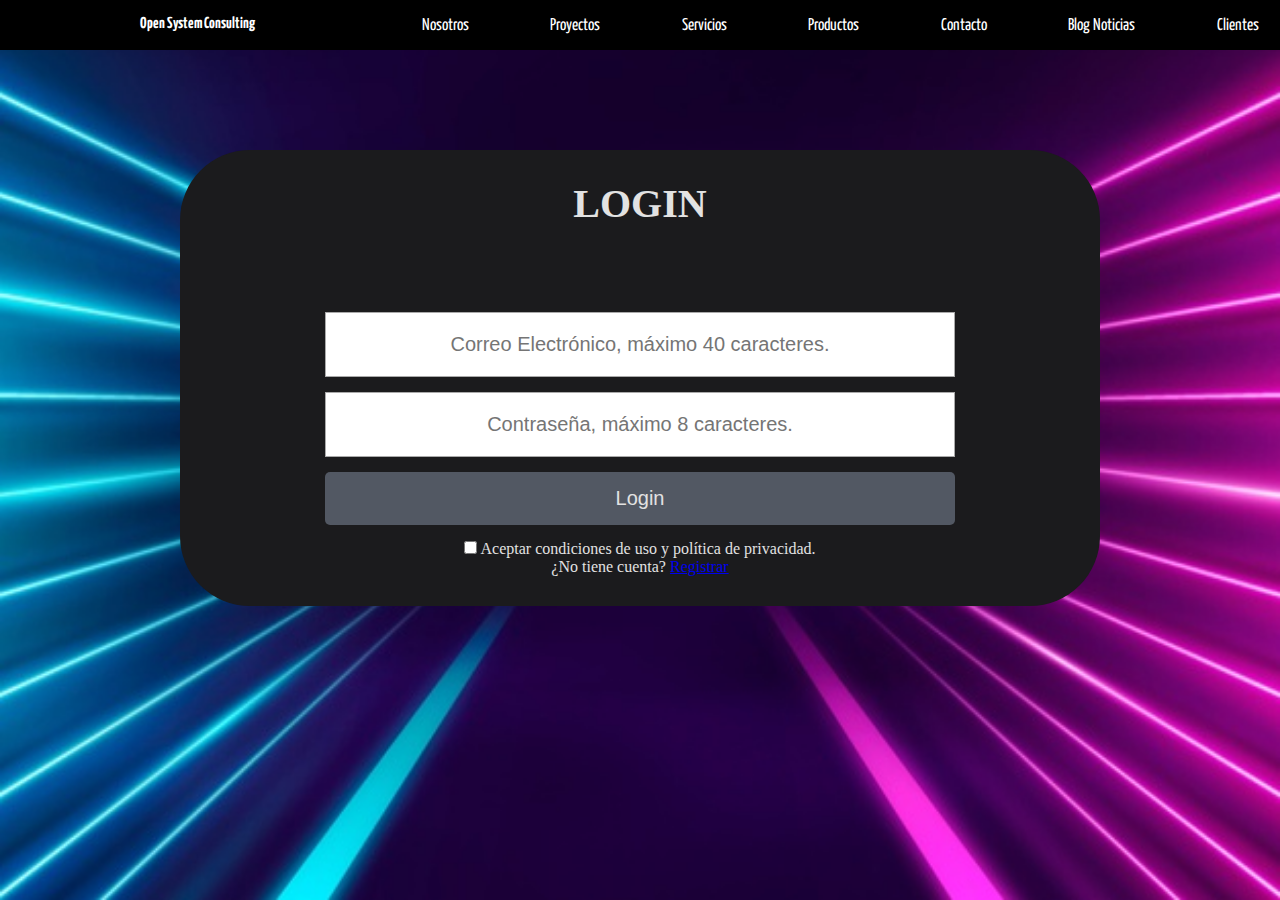
<file: area_clientes.html>
<!DOCTYPE html>
<html lang="es">
<head>
	  <meta charset="utf-8">
    <link rel="stylesheet" type="text/css" href="css/style.css"><!--Conecta al CSS-->
    <script src="js/main.js"></script><!--Conecta el js-->
    <link rel="preconnect" href="https://fonts.gstatic.com">
    <link href="https://fonts.googleapis.com/css2?family=Yanone+Kaffeesatz&display=swap" rel="stylesheet">
	  <title>Area Clientes</title>
</head>
<body>
  <!--********************************************MENU***********************************************-->
    <header>
      <div class="contenedor-menu">
        <h1 class="aquivalogo">Open System Consulting</h1>
      </div>
      <nav id="menunav" class="classnav">
         <ul>
            <li><a href="quienes_somos.html"><img src="icon/quienessomos.png"><i class="iconomenu"></i>Nosotros</a></li>
            <li><a href="proyectos.html"><img src="icon/proyectoicono.png"><i class="iconomenu"></i>Proyectos</a></li>
            <li><a href="servicios.html"><img src="icon/servicios.png"><i class="iconomenu"></i>Servicios</a></li>
            <li><a href="productos.html"><img src="icon/regalo.png"><i class="iconomenu"></i>Productos</a></li>
            <li><a href="contacto.html"><img src="icon/contactoicono.png"><i class="iconomenu"></i>Contacto</a></li>
            <li><a href="noticias.html"><img src="icon/noticias.png"><i class="iconomenu"></i>Blog Noticias</a></li>
            <li><a href="area_clientes.html"><img src="icon/cliente.png"><i class="iconomenu"></i>Clientes</a></li>
         </ul>
      </nav>
        <div id="menotoggle" class="contenedor-menudos" onclick="enseñar()">
          <div class="hamburguesa"></div>
        </div>
    </header>
  <!--********************************************MENU***********************************************-->
  <!-- <div class="fonfoescritura"> -->
    <!--***************LOGIN CLIENTE****************-->

  <form action="" method="post" class="formulario" onsubmit="return validar()">
    <h1 class="loginRegistro"> LOGIN</h1>
    <div class="contenedor">
        <div class="input-contenedor">
          <input type="text" id="mail" placeholder="Correo Electrónico, máximo 40 caracteres.">
        </div>
        <div class="input-contenedor">
          <input type="password" id="password" placeholder="Contraseña, máximo 8 caracteres.">
        </div>
        <input type="submit" value="Login" class="button">
        <p class="terminos"> 
          <input type="checkbox" name="condiciones" id="aceptar" required> 
          Aceptar condiciones de uso y política de privacidad.
          <br>
          ¿No tiene cuenta? <a href="registro.html"> Registrar </a> 
        </p>
    <!-- </div> -->
</form>

</body>
</html>
</file>
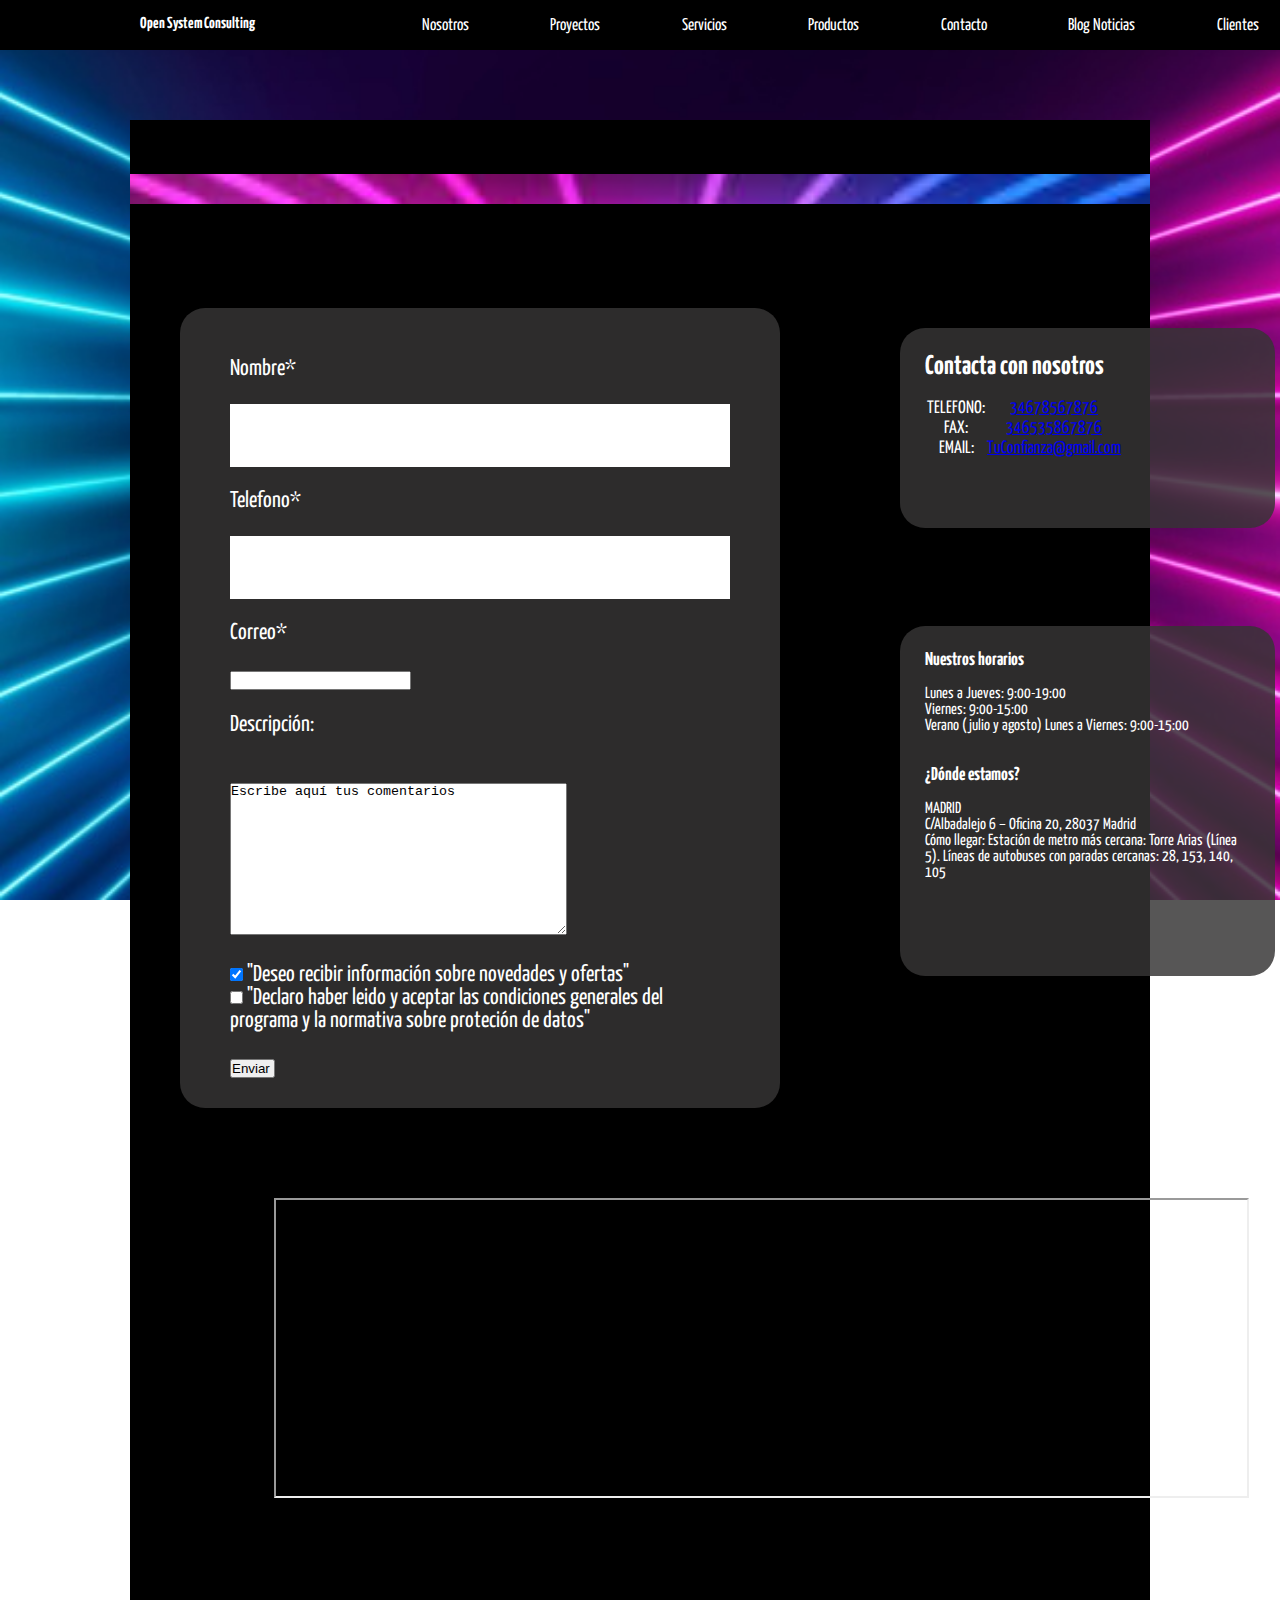
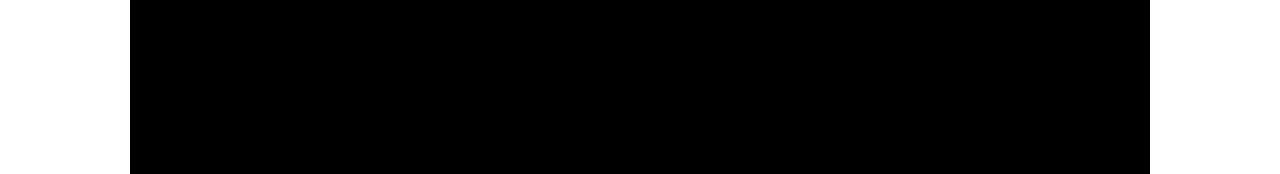
<file: contacto.html>
<!DOCTYPE html>
<html lang="es">
<head>
	  <meta charset="utf-8">
    <link rel="stylesheet" type="text/css" href="css/style.css"><!--Conecta al CSS-->
    <script src="js/main.js"></script><!--Conecta el js-->
    <link rel="preconnect" href="https://fonts.gstatic.com">
    <link href="https://fonts.googleapis.com/css2?family=Yanone+Kaffeesatz&display=swap" rel="stylesheet">
    <link rel="preconnect" href="https://fonts.gstatic.com">
    <link href="https://fonts.googleapis.com/css2?family=Yanone+Kaffeesatz&display=swap" rel="stylesheet">
    <link rel="preconnect" href="https://fonts.gstatic.com">
    <link href="https://fonts.googleapis.com/css2?family=DotGothic16&display=swap" rel="stylesheet">
	  <title>Contacto</title>
</head>
<body>
  <!--********************************************MENU***********************************************-->
    <header>
      <div class="contenedor-menu">
        <h1 class="aquivalogo">Open System Consulting</h1>
      </div>
      <nav id="menunav" class="classnav">
         <ul>
            <li><a href="quienes_somos.html"><img src="icon/quienessomos.png"><i class="iconomenu"></i>Nosotros</a></li>
            <li><a href="proyectos.html"><img src="icon/proyectoicono.png"><i class="iconomenu"></i>Proyectos</a></li>
            <li><a href="servicios.html"><img src="icon/servicios.png"><i class="iconomenu"></i>Servicios</a></li>
            <li><a href="productos.html"><img src="icon/regalo.png"><i class="iconomenu"></i>Productos</a></li>
            <li><a href="contacto.html"><img src="icon/contactoicono.png"><i class="iconomenu"></i>Contacto</a></li>
            <li><a href="noticias.html"><img src="icon/noticias.png"><i class="iconomenu"></i>Blog Noticias</a></li>
            <li><a href="area_clientes.html"><img src="icon/cliente.png"><i class="iconomenu"></i>Clientes</a></li>
         </ul>
      </nav>
        <div id="menotoggle" class="contenedor-menudos" onclick="enseñar()">
          <div class="hamburguesa"></div>
        </div>
    </header>
  <!--********************************************MENU***********************************************-->
  <div class= "contacto-fonfoescritura fonfoescritura">
    <br>
    <br>
    <br>
    <div class="linea1"></div>
    <br>
    <br>
    <br>
      <div id="contactoDivs1">
            <div id="contactoFormu">
                  <form action="mailto:raul.rodriguez@universidadeuropea.es" method="POST" name="DAM">


      <label for="nombre"> Nombre*</label>
    <br> 
    <br>
      <input type="text" name="nombre" required>
    <br>  
    <br>  
      <label for="apellidos" >Telefono*</label>
    <br>  
    <br>  
      <input type="text" name="apellidos" required>
    <br>  
    <br>
      <label for="email">Correo* </label>
    <br>  
    <br>  
      <input type="email" name="email"  required>
    <br>
    <br>
    <label for="date">Descripción:</label>
    <br>
    <br>
    <br>
      <textarea name="date" rows="10" cols="40" >Escribe aquí tus comentarios</textarea>
    <br>
    <br>
      <input type="checkbox" name="condiciones" checked="checked" />
      "Deseo recibir información sobre novedades y ofertas" 
    <br>
      <input type="checkbox" name="condiciones"  />
      "Declaro haber leido y aceptar las condiciones generales del programa y la normativa sobre proteción de datos"
    <br>
    <br>
      <input type="submit" value="Enviar "> </input>
    </div>
      </form>
        
            <div id="contactoInfo">
                  <div id="contactoTelefono">
                        <h2> Contacta con nosotros</h2>
                       <table id="contactoTelefonoTable">
                              <tr>
                                  <td> TELEFONO:</td>
                                  <td><a href="tel:+34678567876">34678567876</a></td>
                              </tr>
                              <tr>
                                  <td>FAX:</td>
                                  <td><a href="tel:+34678567876">346535867876</a></td>
                              </tr>
                              <tr>
                                  <td>EMAIL:</td>
                                  <td><a href="mailto:name@rapidtables.com">TuConfianza@gmail.com</a></td>
                                  <br>
                              </tr>

                       </table>

             
                  </div>
                  <br>
                  <br>
                  <br>
                  <div id="contactoTexto">
                        <h3> Nuestros horarios </h3>
                        <br>
                             <p>Lunes a Jueves: 9:00-19:00</p>
                             <p>Viernes:  9:00-15:00</p>
                             <p>Verano  (julio y agosto)  Lunes a Viernes: 9:00-15:00</p>
                             <br>
                             <br>
                        <h3>¿Dónde estamos?</h3> 
                             <br>
                             <p>MADRID </p>    
                             <p>C/Albadalejo 6 – Oficina 20, 28037 Madrid</p>
                             <p>Cómo llegar: Estación de metro más cercana: Torre Arias (Línea 5). Líneas de autobuses con paradas cercanas: 28, 153, 140, 105</p>


                  </div>
                </div>
            <iframe class="mapacontactos" src="https://www.google.com/maps/embed?pb=!1m18!1m12!1m3!1d3039.614984121321!2d-3.9212714846054277!3d40.373060679370276!2m3!1f0!2f0!3f0!3m2!1i1024!2i768!4f13.1!3m3!1m2!1s0xd419031a94d45e5%3A0x375a8b6ca7a1dc4c!2sUniversidad%20Europea%20de%20Madrid%20(Campus%20Villaviciosa%20de%20Od%C3%B3n)!5e0!3m2!1ses!2ses!4v1615648864970!5m2!1ses!2ses" width="975" height="300" borderstyle="border:0;" allowfullscreen="" loading="lazy"></iframe>
           <br>
           <br>
           <br>
           <br>
           <br>
           <br>
           <br>
           <br>
           <br>
           <br>
           <br>
           <br>
           <br>
           <br>
           <br>
           <br>
           <br>
           <br>
      </div>


    
</body>
</html>
</file>
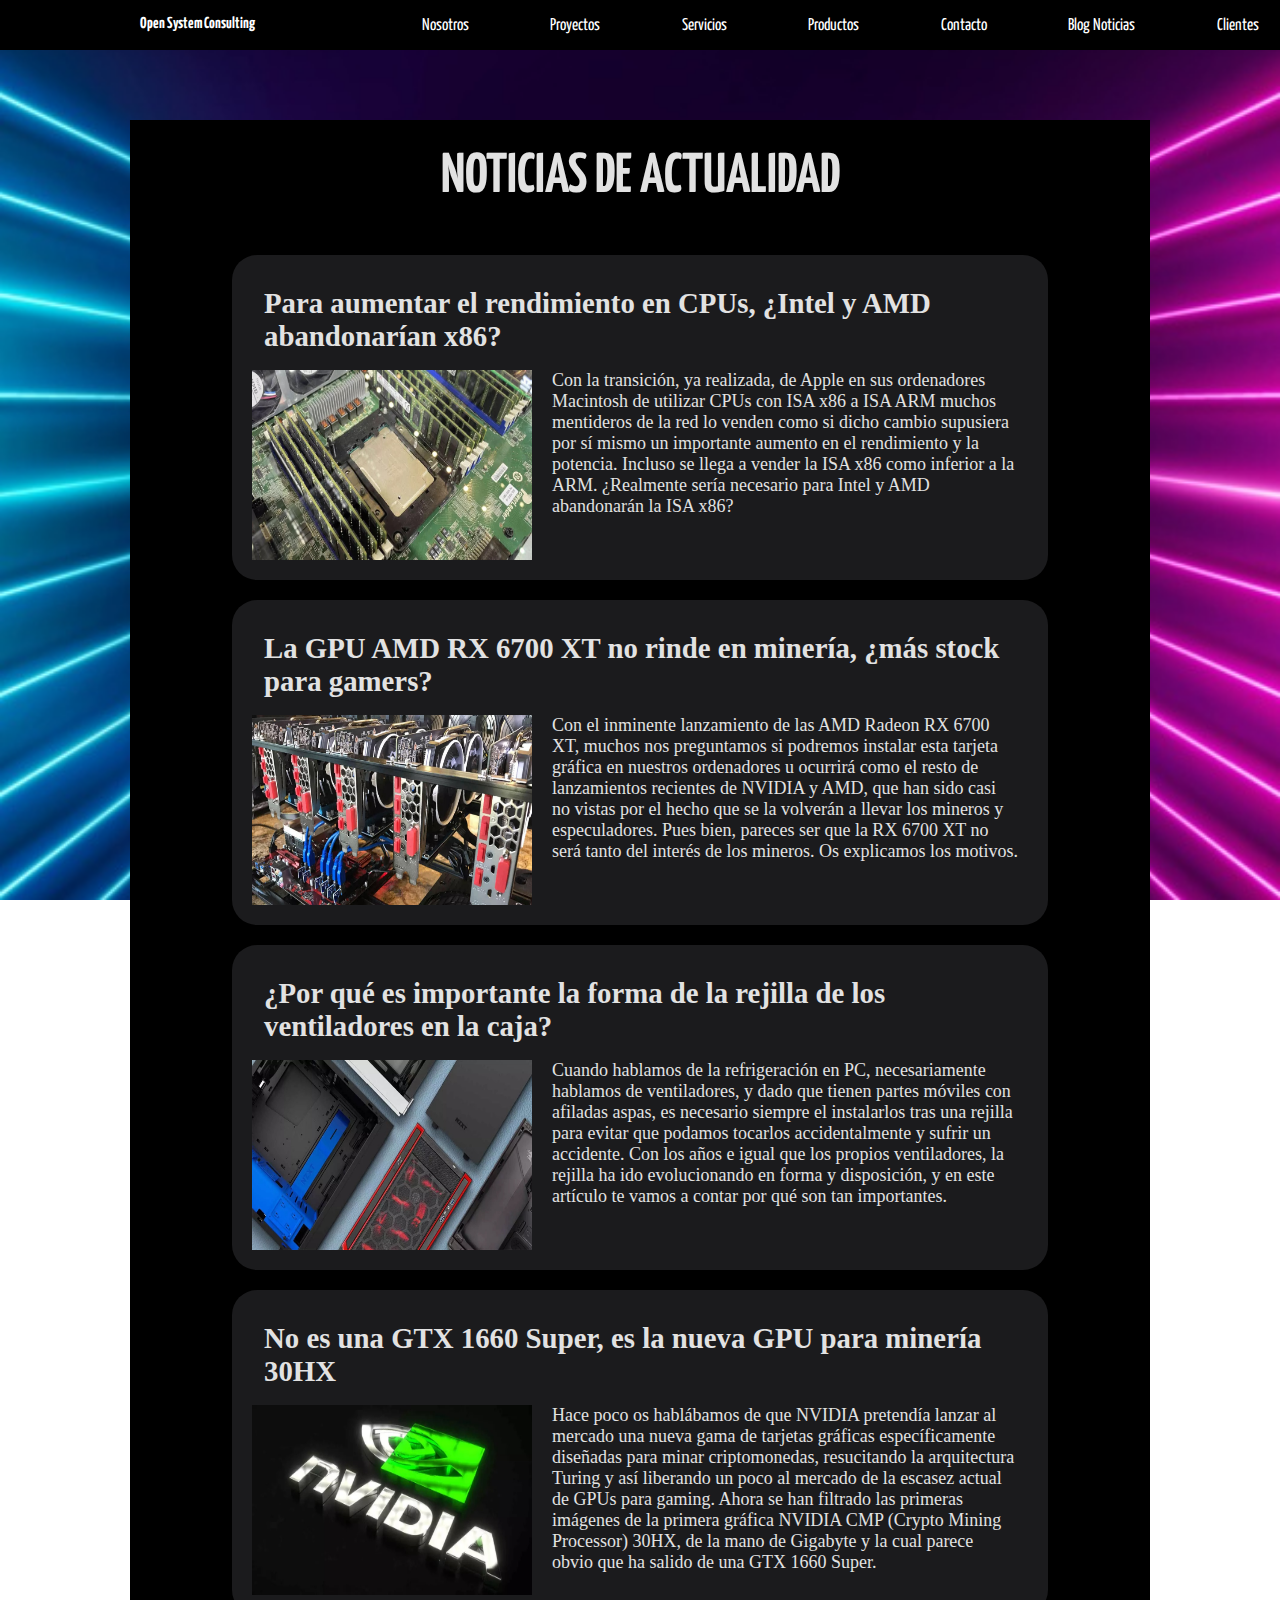
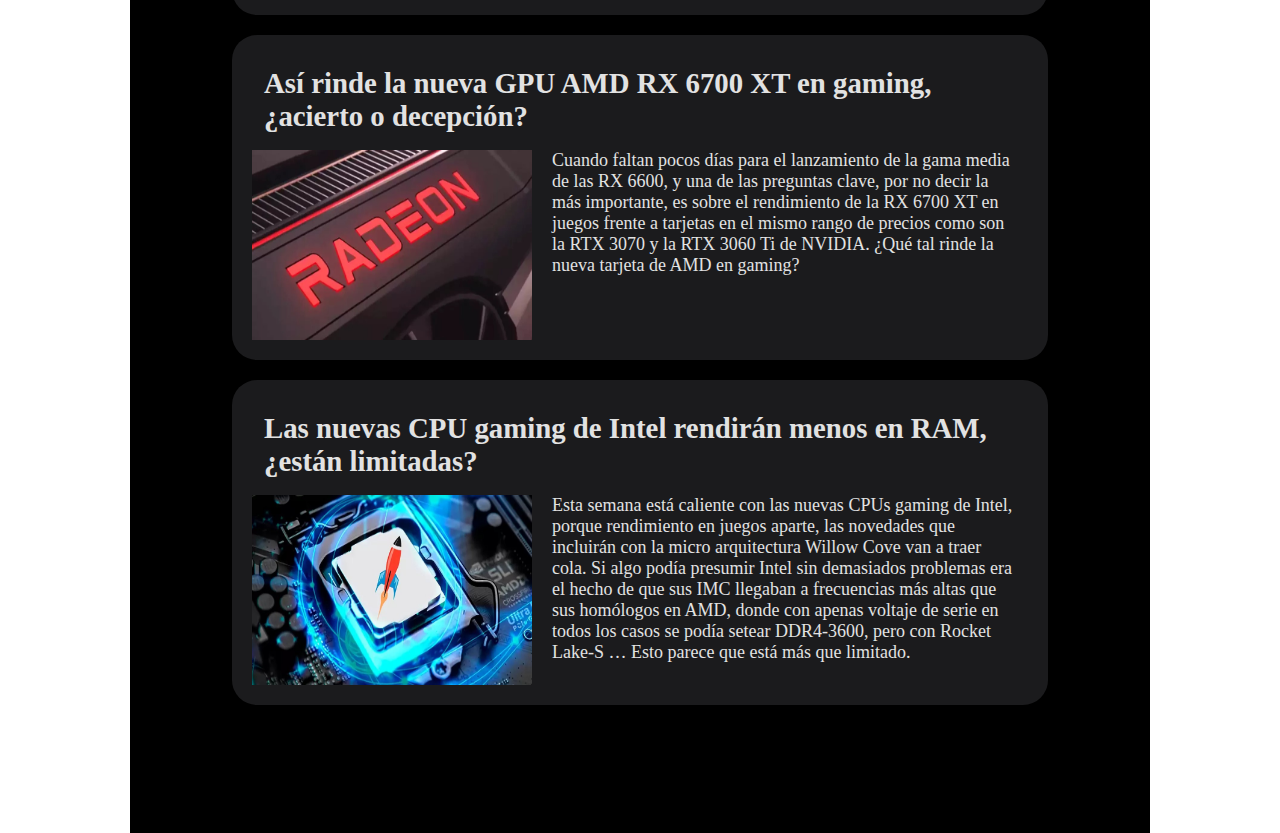
<file: noticias.html>
<!DOCTYPE html>
<html lang="es">
<head>
	  <meta charset="utf-8">
    <link rel="stylesheet" type="text/css" href="css/style.css"><!--Conecta al CSS-->
    <script src="js/main.js"></script><!--Conecta el js-->
    <link rel="preconnect" href="https://fonts.gstatic.com">
    <link href="https://fonts.googleapis.com/css2?family=Yanone+Kaffeesatz&display=swap" rel="stylesheet">
    <link rel="preconnect" href="https://fonts.gstatic.com">
    <link href="https://fonts.googleapis.com/css2?family=Yanone+Kaffeesatz&display=swap" rel="stylesheet">
    <link rel="preconnect" href="https://fonts.gstatic.com">
    <link href="https://fonts.googleapis.com/css2?family=DotGothic16&display=swap" rel="stylesheet">
	  <title>Blog Noticias</title>
</head>
<body>
  <!--********************************************MENU***********************************************-->
    <header>
      <div class="contenedor-menu">
        <h1 class="aquivalogo">Open System Consulting</h1>
      </div>
      <nav id="menunav" class="classnav">
         <ul>
            <li><a href="quienes_somos.html"><img src="icon/quienessomos.png"><i class="iconomenu"></i>Nosotros</a></li>
            <li><a href="proyectos.html"><img src="icon/proyectoicono.png"><i class="iconomenu"></i>Proyectos</a></li>
            <li><a href="servicios.html"><img src="icon/servicios.png"><i class="iconomenu"></i>Servicios</a></li>
            <li><a href="productos.html"><img src="icon/regalo.png"><i class="iconomenu"></i>Productos</a></li>
            <li><a href="contacto.html"><img src="icon/contactoicono.png"><i class="iconomenu"></i>Contacto</a></li>
            <li><a href="noticias.html"><img src="icon/noticias.png"><i class="iconomenu"></i>Blog Noticias</a></li>
            <li><a href="area_clientes.html"><img src="icon/cliente.png"><i class="iconomenu"></i>Clientes</a></li>
         </ul>
      </nav>
        <div id="menotoggle" class="contenedor-menudos" onclick="enseñar()">
          <div class="hamburguesa"></div>
        </div>
    </header>
  <!--********************************************MENU***********************************************-->
  <div class="fonfoescritura">
    <h2 class="tituloGlobal"> NOTICIAS DE ACTUALIDAD </h2>
    <div class="noticias">
      <h3 class="tituloNoticia">Para aumentar el rendimiento en CPUs, ¿Intel y AMD abandonarían x86?</h3>
      <div class="imagenNoticia">
        <img src="img/noticias1.jpeg" /> <!-- Imagen -->
      </div>
      <div class="textoNoticia">
        Con la transición, ya realizada, de Apple en sus ordenadores Macintosh de utilizar CPUs con ISA x86 a ISA ARM muchos mentideros de la red lo venden como si dicho cambio supusiera por sí mismo un importante aumento en el rendimiento y la potencia. Incluso se llega a vender la ISA x86 como inferior a la ARM. ¿Realmente sería necesario para Intel y AMD abandonarán la ISA x86?
      </div>
    </div>

    <div class="noticias">
      <h3 class="tituloNoticia">La GPU AMD RX 6700 XT no rinde en minería, ¿más stock para gamers?</h3>
      <div class="imagenNoticia">
        <img src="img/noticias2.jpeg" /> <!-- Imagen -->
      </div>
      <div class="textoNoticia">
        Con el inminente lanzamiento de las AMD Radeon RX 6700 XT, muchos nos preguntamos si podremos instalar esta tarjeta gráfica en nuestros ordenadores u ocurrirá como el resto de lanzamientos recientes de NVIDIA y AMD, que han sido casi no vistas por el hecho que se la volverán a llevar los mineros y especuladores. Pues bien, pareces ser que la RX 6700 XT no será tanto del interés de los mineros. Os explicamos los motivos. 
      </div>
    </div>

    <div class="noticias">
      <h3 class="tituloNoticia">¿Por qué es importante la forma de la rejilla de los ventiladores en la caja?</h3>
      <div class="imagenNoticia">
        <img src="img/noticias3.jpeg" /> <!-- Imagen -->
      </div>
      <div class="textoNoticia">
        Cuando hablamos de la refrigeración en PC, necesariamente hablamos de ventiladores, y dado que tienen partes móviles con afiladas aspas, es necesario siempre el instalarlos tras una rejilla para evitar que podamos tocarlos accidentalmente y sufrir un accidente. Con los años e igual que los propios ventiladores, la rejilla ha ido evolucionando en forma y disposición, y en este artículo te vamos a contar por qué son tan importantes.
      </div>
    </div>

    <div class="noticias">
      <h3 class="tituloNoticia">No es una GTX 1660 Super, es la nueva GPU para minería 30HX</h3>
      <div class="imagenNoticia">
        <img src="img/noticias4.jpeg" /> <!-- Imagen -->
      </div>
      <div class="textoNoticia">
        Hace poco os hablábamos de que NVIDIA pretendía lanzar al mercado una nueva gama de tarjetas gráficas específicamente diseñadas para minar criptomonedas, resucitando la arquitectura Turing y así liberando un poco al mercado de la escasez actual de GPUs para gaming. Ahora se han filtrado las primeras imágenes de la primera gráfica NVIDIA CMP (Crypto Mining Processor) 30HX, de la mano de Gigabyte y la cual parece obvio que ha salido de una GTX 1660 Super.
      </div>
    </div>

    <div class="noticias">
      <h3 class="tituloNoticia">Así rinde la nueva GPU AMD RX 6700 XT en gaming, ¿acierto o decepción?</h3>
      <div class="imagenNoticia">
        <img src="img/noticias5.jpeg" /> <!-- Imagen -->
      </div>
      <div class="textoNoticia">
        Cuando faltan pocos días para el lanzamiento de la gama media de las RX 6600, y una de las preguntas clave, por no decir la más importante, es sobre el rendimiento de la RX 6700 XT en juegos frente a tarjetas en el mismo rango de precios como son la RTX 3070 y la RTX 3060 Ti de NVIDIA. ¿Qué tal rinde la nueva tarjeta de AMD en gaming?
      </div>
    </div>

    <div class="noticias">
      <h3 class="tituloNoticia">Las nuevas CPU gaming de Intel rendirán menos en RAM, ¿están limitadas?</h3>
      <div class="imagenNoticia">
        <img src="img/noticias6.jpeg" /> <!-- Imagen -->
      </div>
      <div class="textoNoticia">
        Esta semana está caliente con las nuevas CPUs gaming de Intel, porque rendimiento en juegos aparte, las novedades que incluirán con la micro arquitectura Willow Cove van a traer cola. Si algo podía presumir Intel sin demasiados problemas era el hecho de que sus IMC llegaban a frecuencias más altas que sus homólogos en AMD, donde con apenas voltaje de serie en todos los casos se podía setear DDR4-3600, pero con Rocket Lake-S … Esto parece que está más que limitado.
      </div>
    </div>
    <br>
      <br>
      <br>
      <br>
      <br>
      <br>
</body>
</html>
</file>
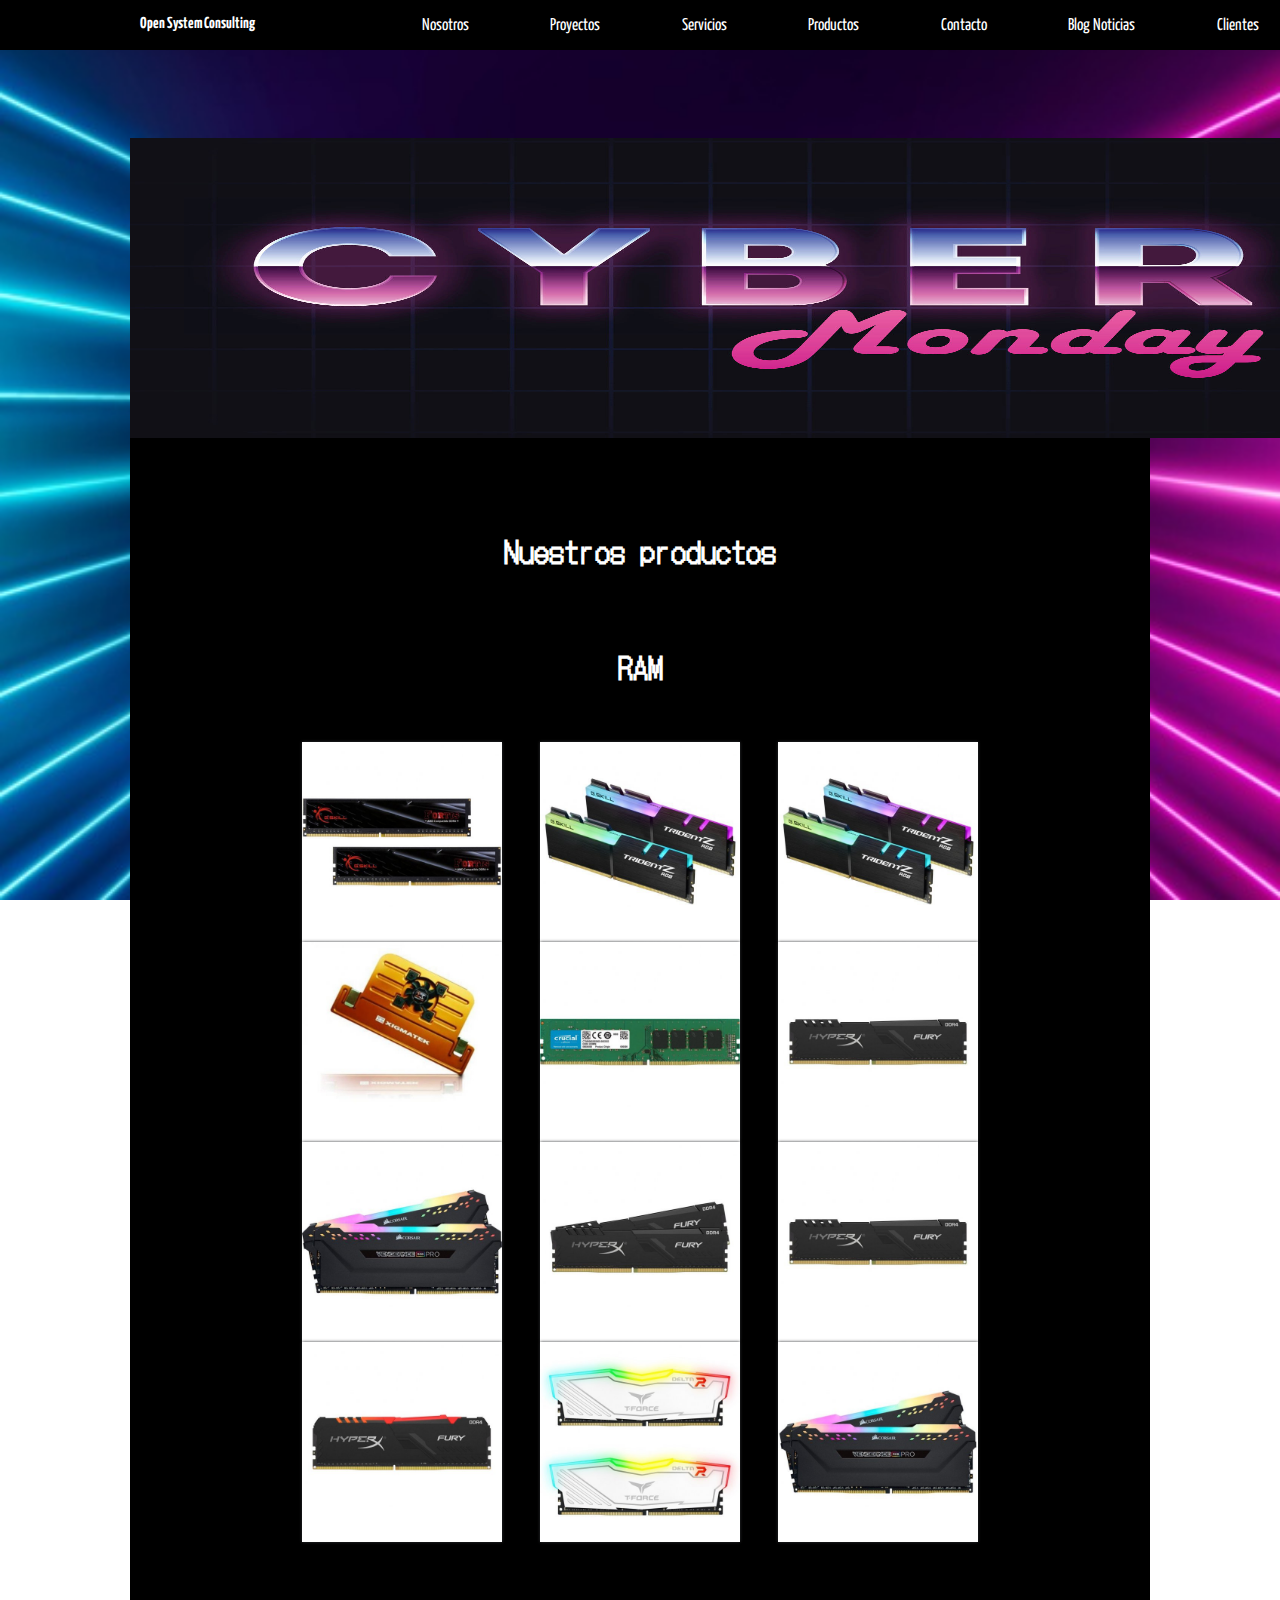
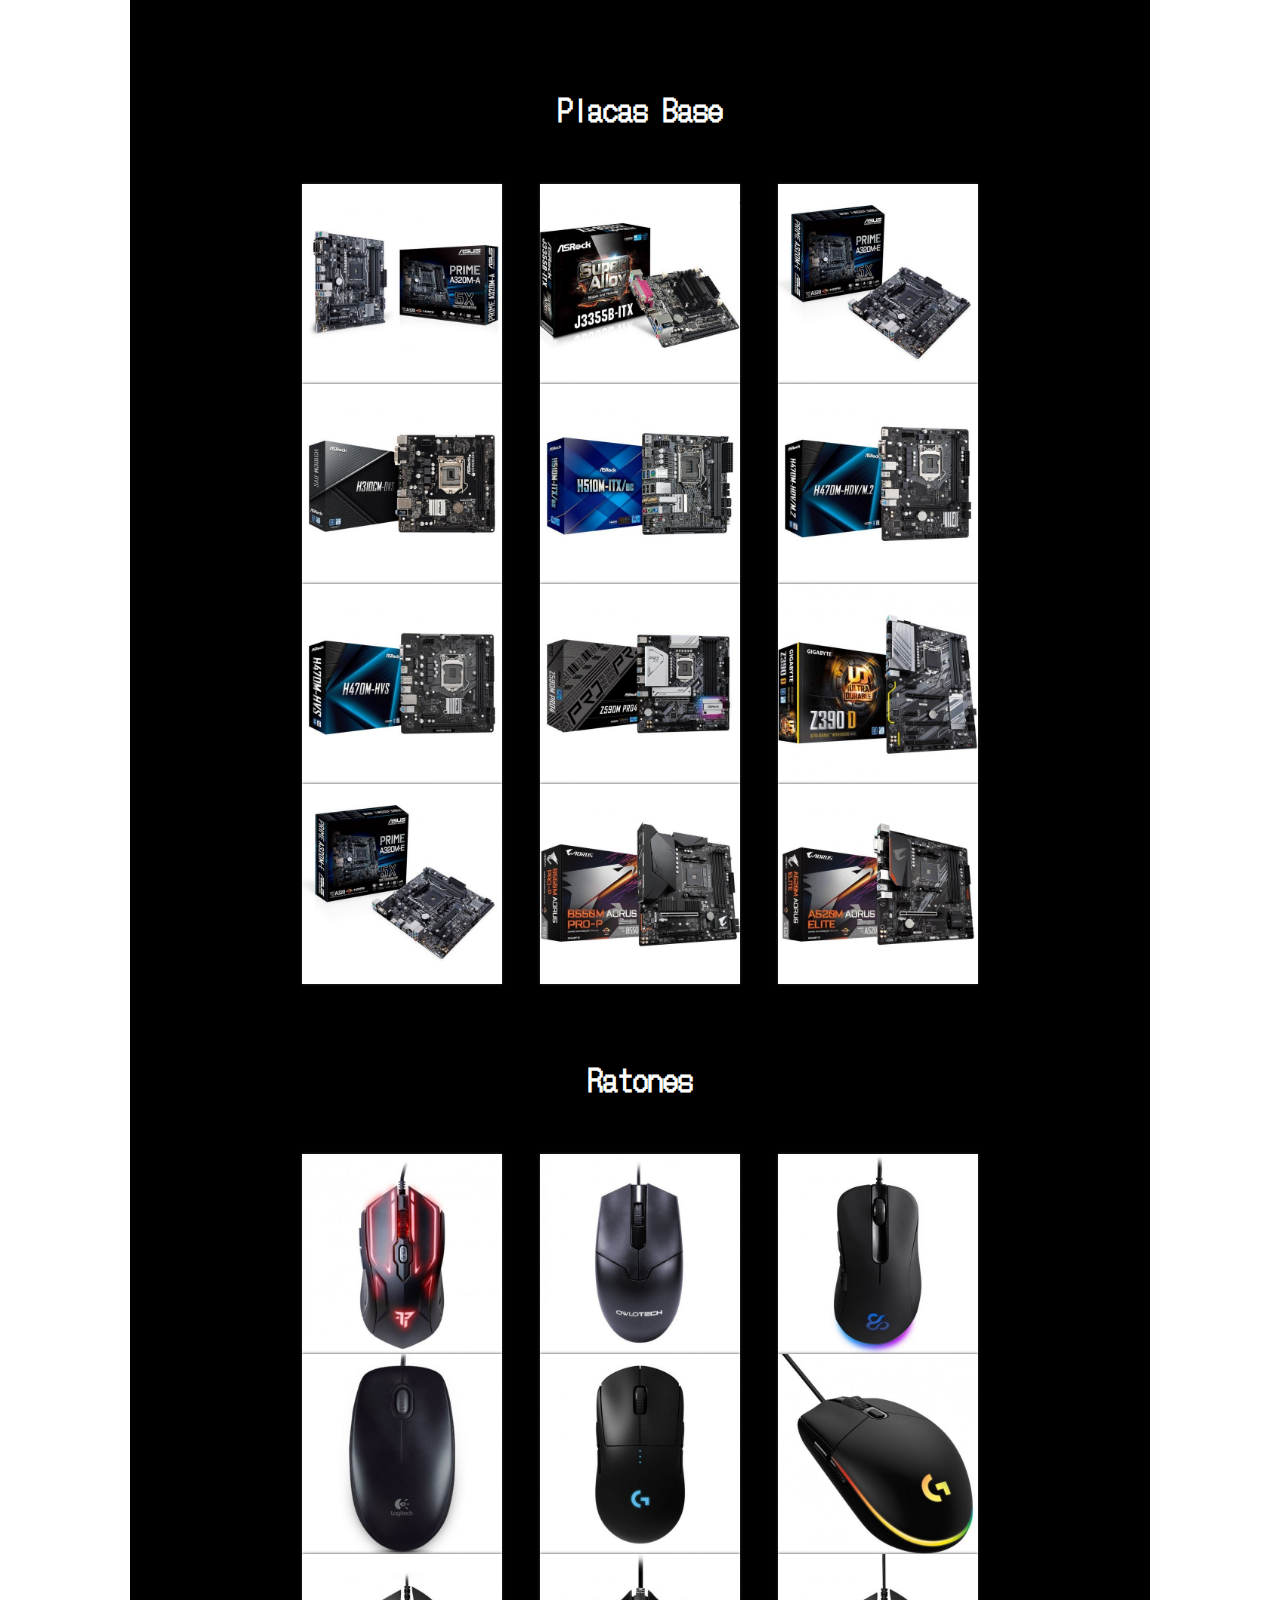
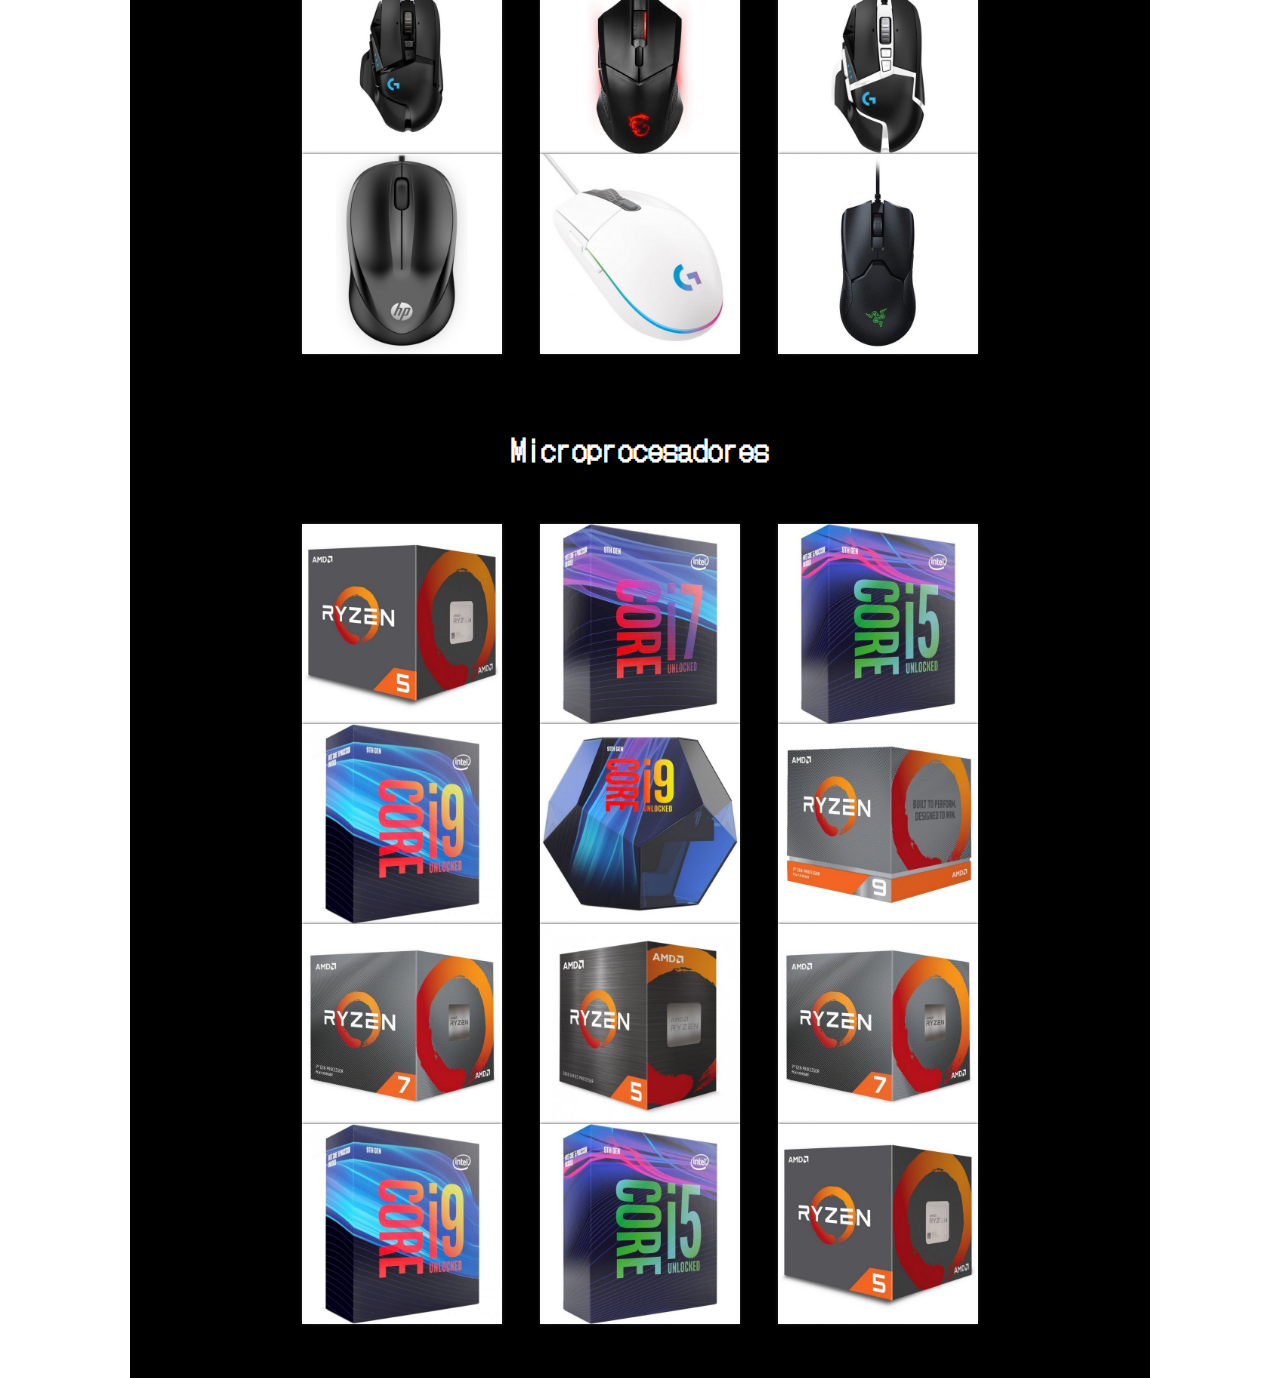
<file: productos.html>
<!DOCTYPE html>
<html lang="es">
<head>
	  <meta charset="utf-8">
    <link rel="stylesheet" type="text/css" href="css/style.css"><!--Conecta al CSS-->
    <script src="js/main.js"></script><!--Conecta el js-->
    <link rel="preconnect" href="https://fonts.gstatic.com">
    <link href="https://fonts.googleapis.com/css2?family=Yanone+Kaffeesatz&display=swap" rel="stylesheet">
    <link rel="preconnect" href="https://fonts.gstatic.com">
    <link href="https://fonts.googleapis.com/css2?family=DotGothic16&display=swap" rel="stylesheet">
	  <title>Productos</title>
</head>
<body>
  <!--********************************************MENU***********************************************-->
    <header>
      <div class="contenedor-menu">
        <h1 class="aquivalogo">Open System Consulting</h1>
      </div>
      <nav id="menunav" class="classnav">
         <ul>
            <li><a href="quienes_somos.html"><img src="icon/quienessomos.png"><i class="iconomenu"></i>Nosotros</a></li>
            <li><a href="proyectos.html"><img src="icon/proyectoicono.png"><i class="iconomenu"></i>Proyectos</a></li>
            <li><a href="servicios.html"><img src="icon/servicios.png"><i class="iconomenu"></i>Servicios</a></li>
            <li><a href="productos.html"><img src="icon/regalo.png"><i class="iconomenu"></i>Productos</a></li>
            <li><a href="contacto.html"><img src="icon/contactoicono.png"><i class="iconomenu"></i>Contacto</a></li>
            <li><a href="noticias.html"><img src="icon/noticias.png"><i class="iconomenu"></i>Blog Noticias</a></li>
            <li><a href="area_clientes.html"><img src="icon/cliente.png"><i class="iconomenu"></i>Clientes</a></li>
         </ul>
      </nav>
        <div id="menotoggle" class="contenedor-menudos" onclick="enseñar()">
          <div class="hamburguesa"></div>
        </div>
    </header>
  <!--********************************************MENU***********************************************-->
  <br>
  <div class="fonfoescritura">
    <div class="productosanimacion">
        <div class="contenedor-galeria-productos">
            <img src="img/ofertas3.jpg" class="mis">
            <img src="img/ofertas9.jpg" class="mis">
            <img src="img/oferta1.jpg" class="mis">
            <img src="img/ofertas5.jpg" class="mis">   
        </div>
        <script>
            var inicio = 0;
            carrusel();            
        </script>
        <br>
        <br>
        <br>
        <br>
        <br>
        <h1 class="titulo-quienes-somos">Nuestros productos</h1>
        <br>
        <br>
        <br>
        <br>
        <h1 class="titulo-quienes-somos">RAM</h1>
        <br>
        <br>
        <br>
          <div class="galeria">
            <div class="contenedor-imagenes-productos">

              <div class="proimagen">
                   <img src="img/ram/Ram1.jpg" alt="">
                      <div class="prooverlay">
                          <h2>Ram 1</h2>
                      </div>
              </div>
              <div class="proimagen">
                   <img src="img/ram/Ram2.jpg" alt="">
                      <div class="prooverlay">
                          <h2>RAM 2</h2>
                      </div>
              </div>
              <div class="proimagen">
                   <img src="img/ram/Ram3.jpg" alt="">
                      <div class="prooverlay">
                          <h2>RAM 3</h2>
                      </div>
              </div>
              <div class="proimagen">
                   <img src="img/ram/Ram4.jpg" alt="">
                      <div class="prooverlay">
                          <h2>RAM 4</h2>
                      </div>
              </div>
              <div class="proimagen">
                   <img src="img/ram/Ram5.jpg" alt="">
                      <div class="prooverlay">
                          <h2>RAM 5</h2>
                      </div>
              </div>
              <div class="proimagen">
                   <img src="img/ram/Ram6.jpg" alt="">
                      <div class="prooverlay">
                          <h2>RAM 6</h2>
                      </div>
              </div>
              <div class="proimagen">
                   <img src="img/ram/Ram7.jpg" alt="">
                      <div class="prooverlay">
                          <h2>RAM 7</h2>
                      </div>pro
              </div>
              <div class="proimagen">
                <img src="img/ram/Ram8.jpg" alt="">
                   <div class="prooverlay">
                       <h2>RAM 8</h2>
                   </div>
              </div>
              <div class="proimagen">
                <img src="img/ram/Ram9.jpg" alt="">
                   <div class="prooverlay">
                       <h2>RAM 9</h2>
                   </div>
              </div>
              <div class="proimagen">
                <img src="img/ram/Ram10.jpg" alt="">
                   <div class="prooverlay">
                       <h2>RAM 10</h2>
                   </div>
               </div>
               <div class="proimagen">
                <img src="img/ram/Ram11.jpg" alt="">
                   <div class="prooverlay">
                       <h2>RAM 11</h2>
                   </div>
                </div>
                <div class="proimagen">
                  <img src="img/ram/Ram12.jpg" alt="">
                     <div class="prooverlay">
                         <h2>RAM 12</h2>
                     </div>
                </div>
           </div><!--contenedor de imagenes-->
        </div><!--Div galeria-->
        <br>
        <br>
        <br>
        <br>
        <br>
        <br>
        <br>
        <br>
        <h1 class="titulo-quienes-somos">Placas Base</h1>
        <br>
        <br>
        <br>
          <div class="galeria">
            <div class="contenedor-imagenes-productos">

              <div class="proimagen">
                   <img src="img/placas/PlacaBase2.jpg" alt="">
                      <div class="prooverlay">
                          <h2>Placa Base 1</h2>
                      </div>
              </div>
              <div class="proimagen">
                   <img src="img/placas/PlacaBase3.jpg" alt="">
                      <div class="prooverlay">
                          <h2>Placa Base 2</h2>
                      </div>
              </div>
              <div class="proimagen">
                   <img src="img/placas/PlacaBase4.jpg" alt="">
                      <div class="prooverlay">
                          <h2>Placa Base 3</h2>
                      </div>
              </div>
              <div class="proimagen">
                   <img src="img/placas/PlacaBase5.jpg" alt="">
                      <div class="prooverlay">
                          <h2>Placa Base 4</h2>
                      </div>
              </div>
              <div class="proimagen">
                   <img src="img/placas/PlacaBase6.jpg" alt="">
                      <div class="prooverlay">
                          <h2>Placa Base 5</h2>
                      </div>
              </div>
              <div class="proimagen">
                   <img src="img/placas/PlacaBase7.jpg" alt="">
                      <div class="prooverlay">
                          <h2>Placa Base 6</h2>
                      </div>pro
              </div>
              <div class="proimagen">
                <img src="img/placas/PlacaBase8.jpg" alt="">
                   <div class="prooverlay">
                       <h2>Placa Base 7</h2>
                   </div>
              </div>
              <div class="proimagen">
                <img src="img/placas/PlacaBase9.jpg" alt="">
                   <div class="prooverlay">
                       <h2>Placa Base 8</h2>
                   </div>
              </div>
              <div class="proimagen">
                <img src="img/placas/PlacaBase10.jpg" alt="">
                   <div class="prooverlay">
                       <h2>Placa Base 9</h2>
                   </div>
               </div>
               <div class="proimagen">
                <img src="img/placas/PlacaBase11.jpg" alt="">
                   <div class="prooverlay">
                       <h2>Placa Base 10</h2>
                   </div>
                </div>
                <div class="proimagen">
                  <img src="img/placas/PlacaBase12.jpg" alt="">
                     <div class="prooverlay">
                         <h2>Placa Base 11</h2>
                     </div>
                </div>
                <div class="proimagen">
                    <img src="img/placas/PlacaBase1.jpg" alt="">
                       <div class="prooverlay">
                           <h2>Placa Base 12</h2>
                       </div>
               </div>
           </div><!--contenedor de imagenes-->
        </div><!--Div galeria-->
        <br>
        <br>
        <br>
        <br>
        <h1 class="titulo-quienes-somos">Ratones</h1>
        <br>
        <br>
        <br>
          <div class="galeria">
            <div class="contenedor-imagenes-productos">

              <div class="proimagen">
                   <img src="img/ratones/Raton1.jpg" alt="">
                      <div class="prooverlay">
                          <h2>Ratón 1</h2>
                      </div>
              </div>
              <div class="proimagen">
                   <img src="img/ratones/Raton2.jpg" alt="">
                      <div class="prooverlay">
                          <h2>Ratón 2</h2>
                      </div>
              </div>
              <div class="proimagen">
                   <img src="img/ratones/Raton3.jpg" alt="">
                      <div class="prooverlay">
                          <h2>Ratón 3</h2>
                      </div>
              </div>
              <div class="proimagen">
                   <img src="img/ratones/Raton4.jpg" alt="">
                      <div class="prooverlay">
                          <h2>Ratón 4</h2>
                      </div>
              </div>
              <div class="proimagen">
                   <img src="img/ratones/Raton5.jpg" alt="">
                      <div class="prooverlay">
                          <h2>Ratón 5</h2>
                      </div>
              </div>
              <div class="proimagen">
                   <img src="img/ratones/Raton6.jpg" alt="">
                      <div class="prooverlay">
                          <h2>Ratón 6</h2>
                      </div>
              </div>
              <div class="proimagen">
                   <img src="img/ratones/Raton7.jpg" alt="">
                      <div class="prooverlay">
                          <h2>Ratón 7</h2>
                      </div>pro
              </div>
              <div class="proimagen">
                <img src="img/ratones/Raton8.jpg" alt="">
                   <div class="prooverlay">
                       <h2>Ratón 8</h2>
                   </div>
              </div>
              <div class="proimagen" >
                <img src="img/ratones/Raton9.jpg" alt="">
                   <div class="prooverlay">
                       <h2>Ratón 9</h2>
                   </div>
              </div>
              <div class="proimagen">
                <img src="img/ratones/Raton10.jpg" alt="">
                   <div class="prooverlay">
                       <h2>Ratón 10</h2>
                   </div>
               </div>
               <div class="proimagen">
                <img src="img/ratones/Raton11.jpg" alt="">
                   <div class="prooverlay">
                       <h2>Ratón 11</h2>
                   </div>
                </div>
                <div class="proimagen">
                  <img src="img/ratones/Raton12.jpg" alt="">
                     <div class="prooverlay">
                         <h2>Ratón 12</h2>
                     </div>
                </div>
           </div><!--contenedor de imagenes-->
        </div><!--Div galeria-->
        <br>
        <br>
        <br>
        <br>
        <h1 class="titulo-quienes-somos">Microprocesadores</h1>
        <br>
        <br>
        <br>
          <div class="galeria">
            <div class="contenedor-imagenes-productos">

              <div class="proimagen">
                   <img src="img/micro/Microprocesadores1.jpg" alt="">
                      <div class="prooverlay">
                          <h2>Microprocesadores 1</h2>
                      </div>
              </div>
              <div class="proimagen">
                   <img src="img/micro/Microprocesadores2.jpg" alt="">
                      <div class="prooverlay">
                          <h2>Microprocesadores 2</h2>
                      </div>
              </div>
              <div class="proimagen">
                   <img src="img/micro/Microprocesadores3.jpg" alt="">
                      <div class="prooverlay">
                          <h2>Microprocesadores 3</h2>
                      </div>
              </div>
              <div class="proimagen">
                   <img src="img/micro/Microprocesadores4.jpg" alt="">
                      <div class="prooverlay">
                          <h2>Microprocesadores 4</h2>
                      </div>
              </div>
              <div class="proimagen">
                   <img src="img/micro/Microprocesadores5.jpg" alt="">
                      <div class="prooverlay">
                          <h2>Microprocesadores5</h2>
                      </div>
              </div>
              <div class="proimagen">
                   <img src="img/micro/Microprocesadores6.jpg" alt="">
                      <div class="prooverlay">
                          <h2>Microprocesadores6</h2>
                      </div>
              </div>
              <div class="proimagen">
                   <img src="img/micro/Microprocesadores7.jpg" alt="">
                      <div class="prooverlay">
                          <h2>Microprocesadores7</h2>
                      </div>pro
              </div>
              <div class="proimagen">
                <img src="img/micro/Microprocesadores8.jpg" alt="">
                   <div class="prooverlay">
                       <h2>Microprocesadores8</h2>
                   </div>
              </div>
              <div class="proimagen">
                <img src="img/micro/Microprocesadores9.jpg" alt="">
                   <div class="prooverlay">
                       <h2>Microprocesadores9</h2>
                   </div>
              </div>
              <div class="proimagen">
                <img src="img/micro/Microprocesadores10.jpg" alt="">
                   <div class="prooverlay">
                       <h2>Microprocesadores10</h2>
                   </div>
               </div>
               <div class="proimagen">
                <img src="img/micro/Microprocesadores11.jpg" alt="">
                   <div class="prooverlay">
                       <h2>Microprocesadores11</h2>
                   </div>
                </div>
                <div class="proimagen">
                  <img src="img/micro/Microprocesadores12.jpg" alt="">
                     <div class="prooverlay">
                         <h2>Microprocesadores12</h2>
                     </div>
                </div>
           </div><!--contenedor de imagenes-->
        </div><!--Div galeria-->
        <br>
        <br>
        <br>
</body>
</html>
</file>
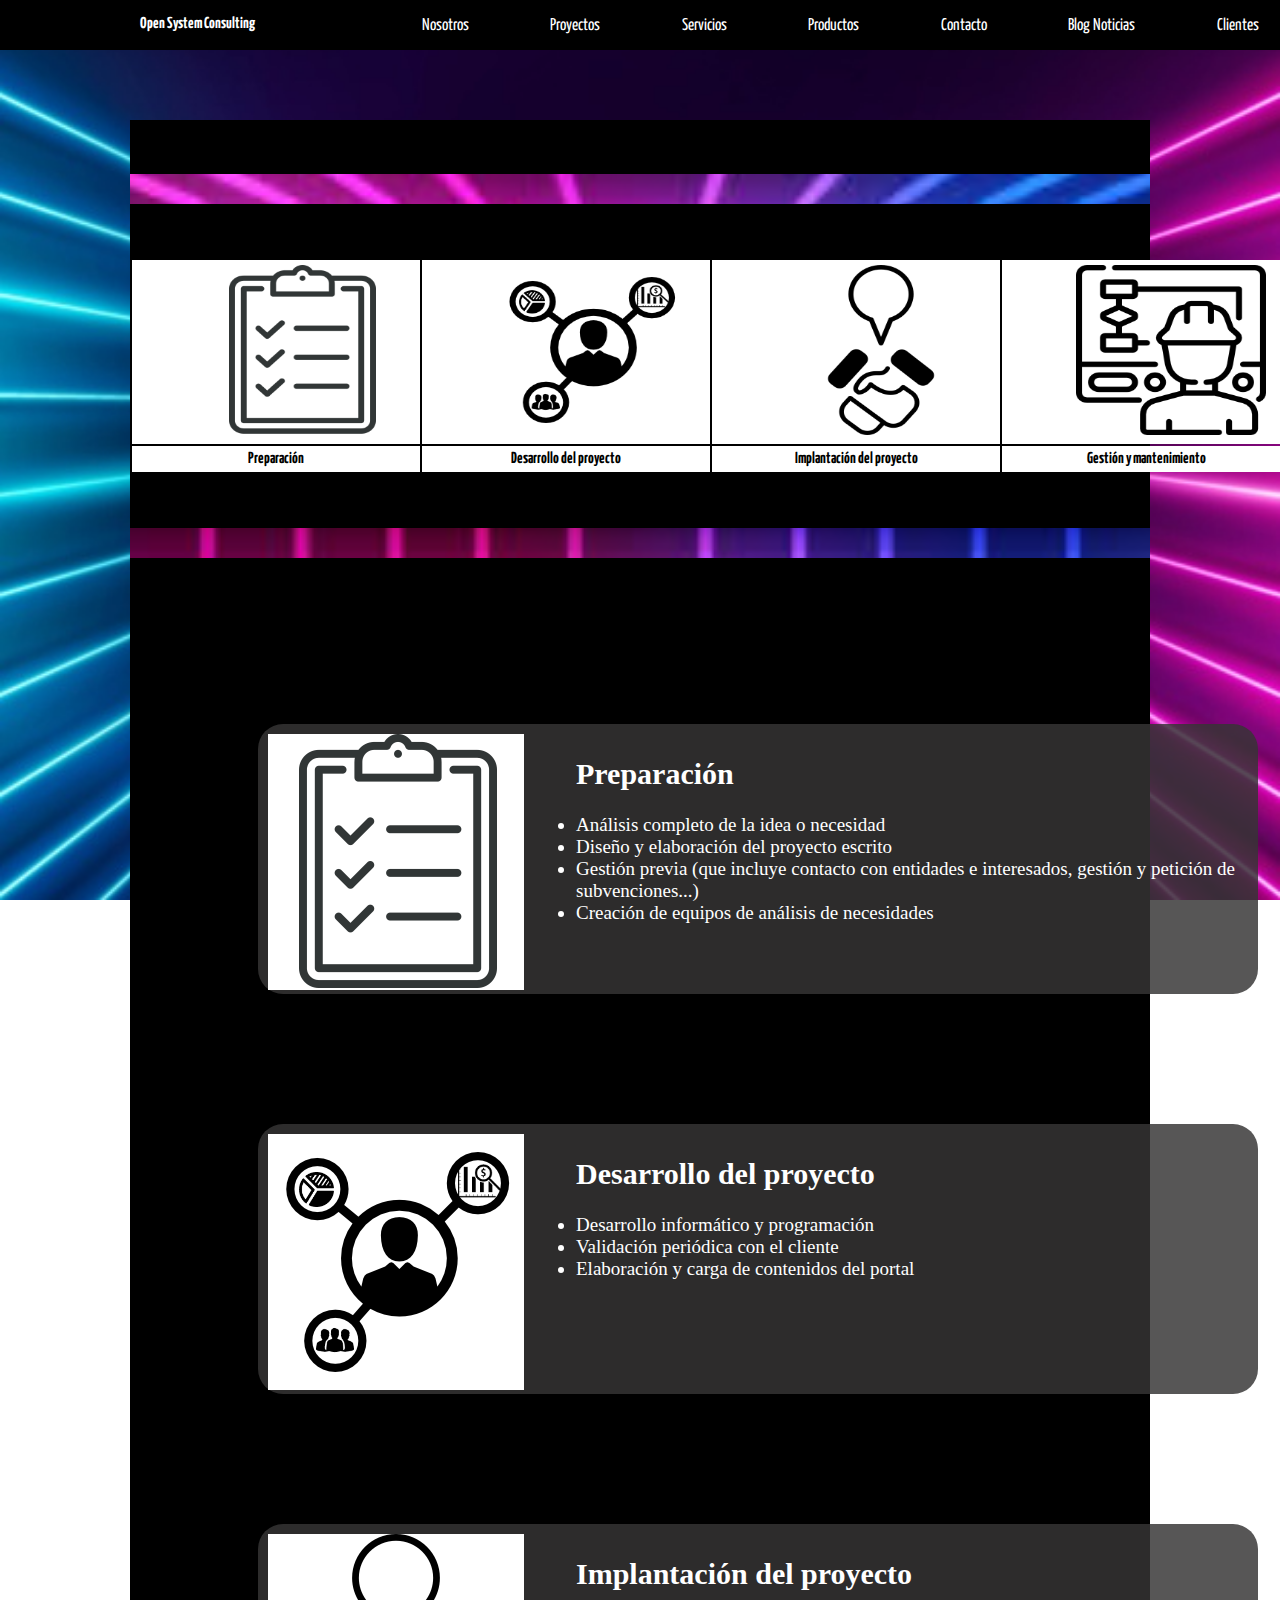
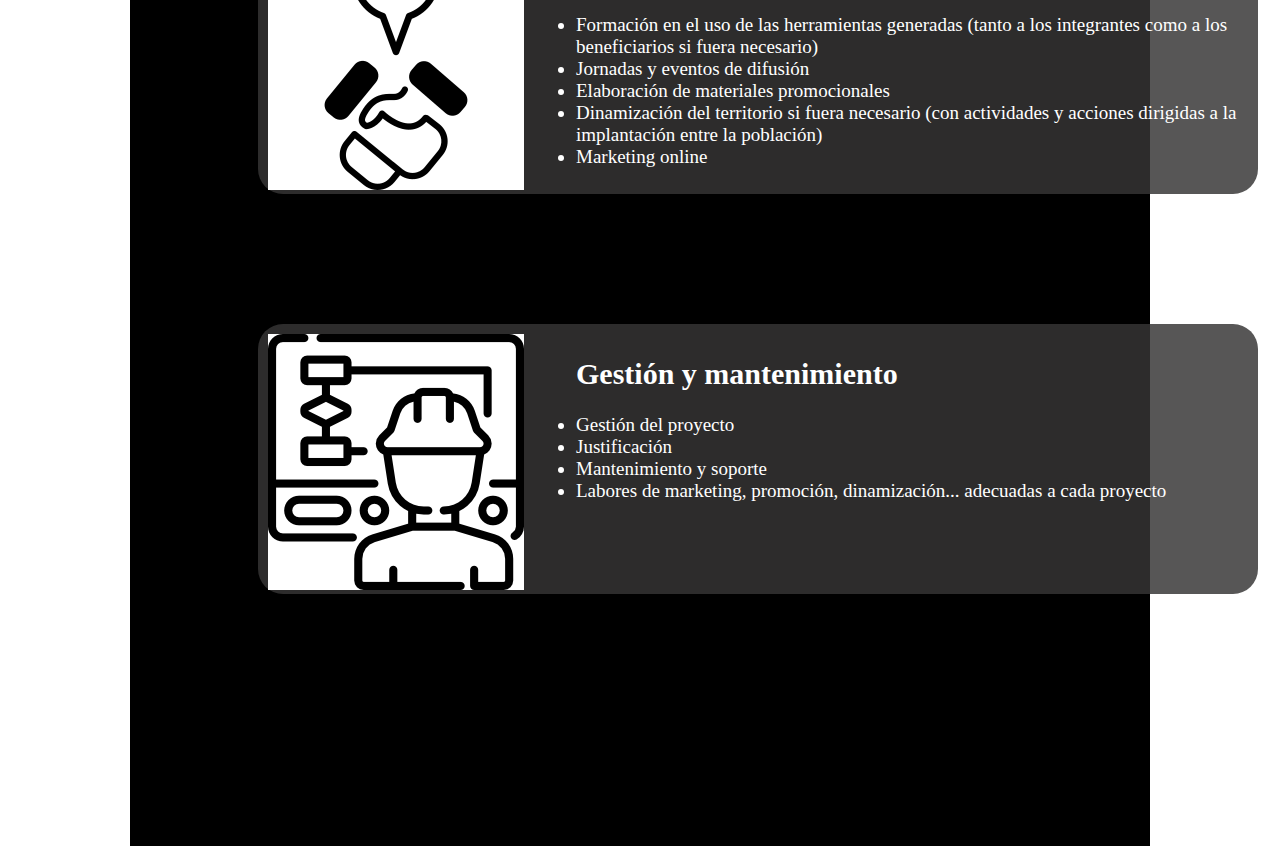
<file: proyectos.html>
<!DOCTYPE html>
<html lang="es">
<head>
	<meta charset="utf-8">
    <link rel="stylesheet" type="text/css" href="css/style.css"><!--Conecta al CSS-->
    <script src="js/main.js"></script><!--Conecta el js-->
    <link rel="preconnect" href="https://fonts.gstatic.com">
    <link href="https://fonts.googleapis.com/css2?family=Yanone+Kaffeesatz&display=swap" rel="stylesheet">
	  <title>Proyectos</title>
</head>
<body>
  <!--********************************************MENU***********************************************-->
    <header>
      <div class="contenedor-menu">
        <h1 class="aquivalogo">Open System Consulting</h1>
      </div>
      <nav id="menunav" class="classnav">
         <ul>
            <li><a href="quienes_somos.html"><img src="icon/quienessomos.png"><i class="iconomenu"></i>Nosotros</a></li>
            <li><a href="proyectos.html"><img src="icon/proyectoicono.png"><i class="iconomenu"></i>Proyectos</a></li>
            <li><a href="servicios.html"><img src="icon/servicios.png"><i class="iconomenu"></i>Servicios</a></li>
            <li><a href="productos.html"><img src="icon/regalo.png"><i class="iconomenu"></i>Productos</a></li>
            <li><a href="contacto.html"><img src="icon/contactoicono.png"><i class="iconomenu"></i>Contacto</a></li>
            <li><a href="noticias.html"><img src="icon/noticias.png"><i class="iconomenu"></i>Blog Noticias</a></li>
            <li><a href="area_clientes.html"><img src="icon/cliente.png"><i class="iconomenu"></i>Clientes</a></li>
         </ul>
      </nav>
        <div id="menotoggle" class="contenedor-menudos" onclick="enseñar()">
          <div class="hamburguesa"></div>
        </div>
    </header>
  <!--********************************************MENU***********************************************-->
<div class="fonfoescritura">
<br>
<br>
<br>
<div class="linea1"></div>
<br>
<br>
<br>
<div class="tablauno-quienes-somos-p">
	<table>
		<tr>
			<th><a href="#proyectos1.1"><img class="fotoi oficina" src="img/proyectos1.png"></a></th> 
			<th><a href="#proyectos1.2"><img class="fotoi oficinados" src="img/proyectos2.png"></a></th> 
			<th><a href="#proyectos1.3"><img class="fotoi oficinatres" src="img/proyectos3.png"></a></th> 
			<th><a href="#proyectos1.4"><img class="fotoi oficinacuatro" src="img/proyectos4.png"></a></th> 
    </tr>
    <tr class="texto"><!-- Repasar tíldes -->
			<th class="nombreip">Preparación</th> 
			<th class="nombreip">Desarrollo del proyecto</th> 
			<th class="nombreip">Implantación del proyecto</th> 
			<th class="nombreip">Gestión y mantenimiento</th> 
    </tr>
	</table>
  	<br>
    <br>
    <br>
    <div class="linea1"></div>
    <br>
    <br>
    <br>
    <br>
    <br>
    <br>
    <br>
<div id="proyectosDesplegados">

      <div class="proyectosDivsTotal">
  	  <div class="proyectosDivsIr">	
  		<a name="proyectos1.1" id="proyectos1.1"><img src="img/proyectos1.png"></a>
      </div>
  		<div class="proyectosDivsTotalParrafo">
        <br>
  			<ul>
  				<h2>Preparación</h2>
          <br>
                 <li>Análisis completo de la idea o necesidad</li>
                 <li>Diseño y elaboración del proyecto escrito</li>
                 <li>Gestión previa (que incluye contacto con entidades e interesados,
                gestión y petición de subvenciones...)</li>
                 <li>Creación de equipos de análisis de necesidades</li>
            </ul>
       </div>
      </div>
      <br>
    <br>
    <br>
    <br>
    <br>
      <div class="proyectosDivsTotal">
    	<div class="proyectosDivsIr">	
    	<a name="proyectos1.2" id="proyectos1.2"><img src="img/proyectos2.png"></a> 
  	  </div>
  	  <div class="proyectosDivsTotalParrafo">
        <br>
  		<ul>
  			<h2>Desarrollo del proyecto</h2>
        <br>
           <li>Desarrollo informático y programación</li>
           <li>Validación periódica con el cliente</li>
           <li>Elaboración y carga de contenidos del portal</li>
       </ul>
    	</div>
      </div>
      <br>
    <br>
    <br>
    <br>
    <br>
     <div class="proyectosDivsTotal">
     <div class="proyectosDivsIr">
  	 <a name="proyectos1.3" id="proyectos1.3"><img src="img/proyectos3.png"></a>
    </div>
    <div class="proyectosDivsTotalParrafo">
      <br>
  	<ul>
  		<h2>Implantación del proyecto</h2>
      <br>
                 <li> Formación en el uso de las herramientas generadas (tanto a los integrantes como a los beneficiarios si fuera necesario)</li>
                 <li>Jornadas y eventos de difusión</li>
                 <li>Elaboración de materiales promocionales</li>
                 <li>Dinamización del territorio si fuera necesario (con actividades y acciones dirigidas a la implantación entre la población)</li>
                 <li>Marketing online</li>
            </ul>
    </div>
    </div>
    <br>
    <br>
    <br>
    <br>
    <br>
  <div class="proyectosDivsTotal">
  <div class="proyectosDivsIr">
  <a name="proyectos1.4" id="proyectos1.4"><img src="img/proyectos4.png"></a>
  </div>
  <div class="proyectosDivsTotalParrafo">
    <br>
  	<ul>
  		<h2>Gestión y mantenimiento</h2>
      <br>
                 <li> Gestión del proyecto</li>
                 <li>Justificación</li>
                 <li>Mantenimiento y soporte</li>
                 <li>Labores de marketing, promoción, dinamización... adecuadas a cada proyecto</li>
            </ul>
  </div>
  </div>
  <br>
  <br>
  <br>
  <br>
  <br>
</div>
  <br>
  <br>
  <br>
  <br>
  <br>
  <br>
  <br>
  <br>
  <br>
  </div>
  </body>
</body>
</html>
</file>
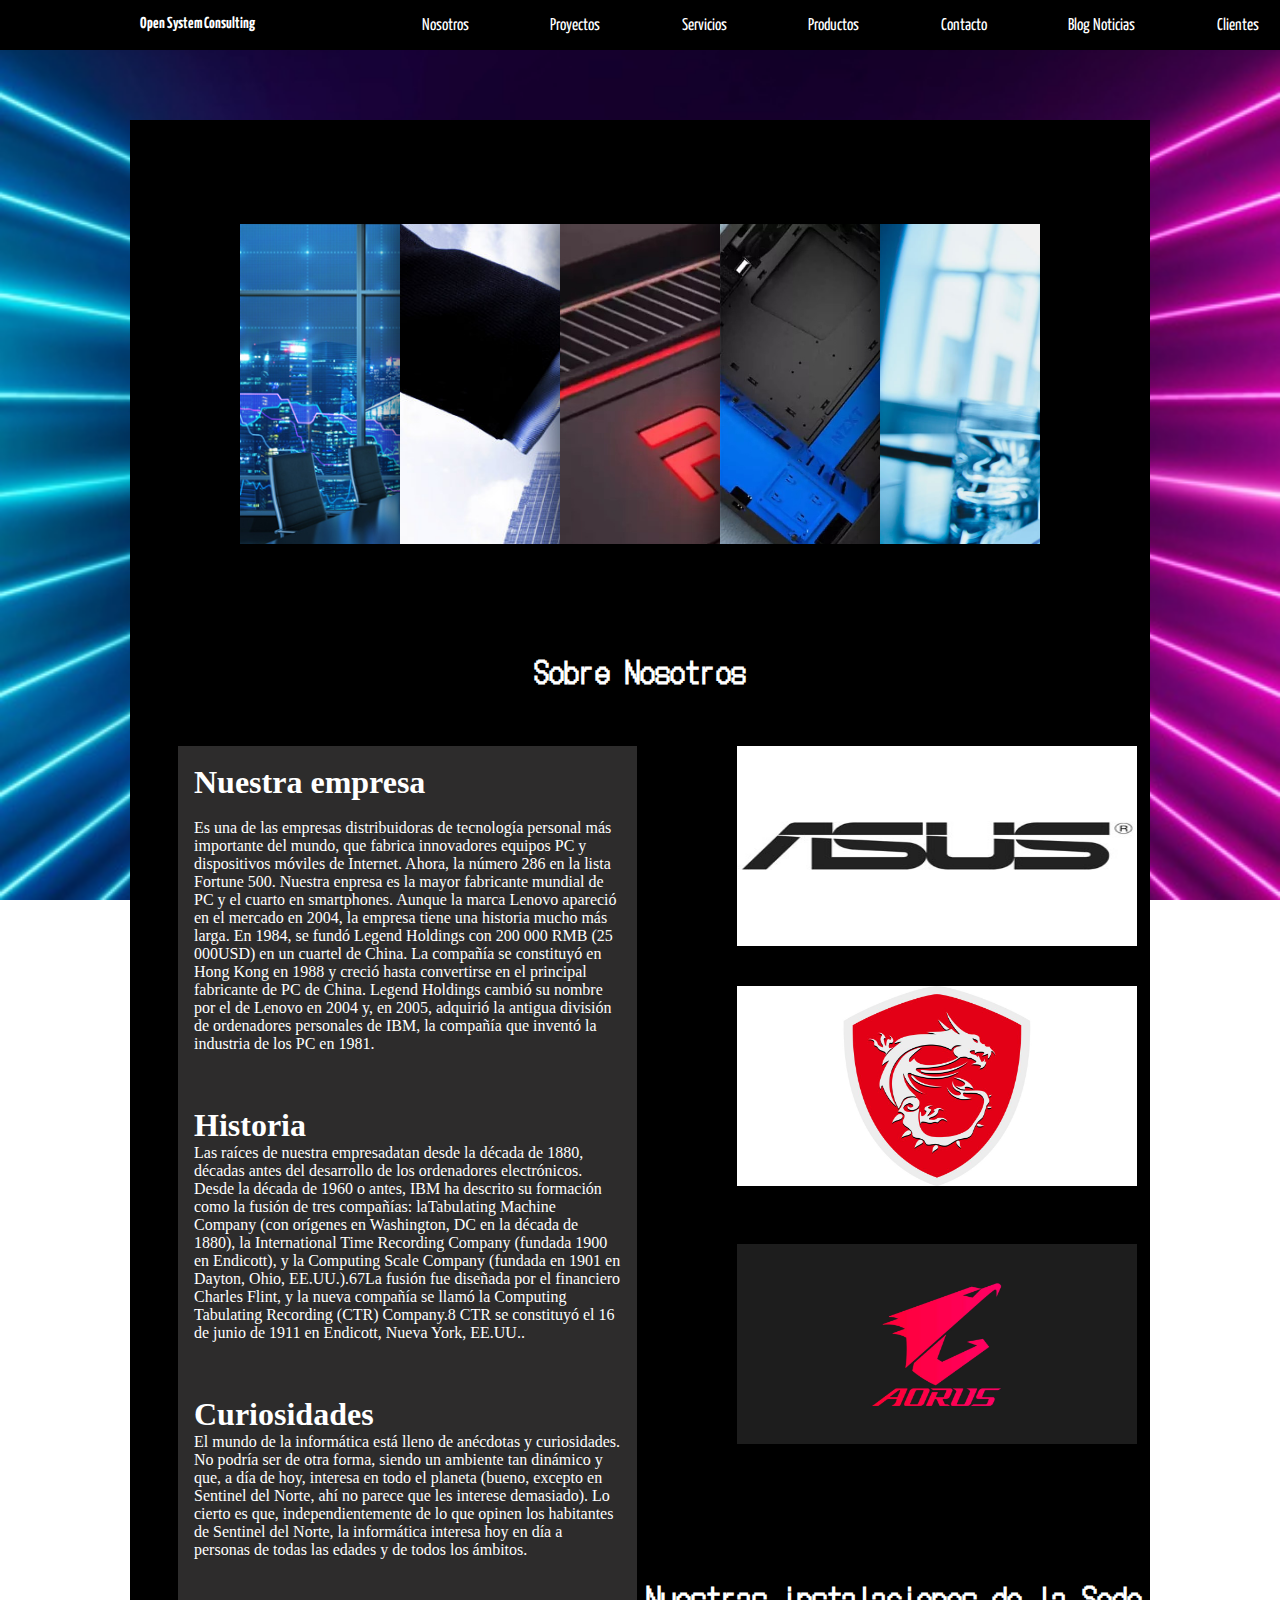
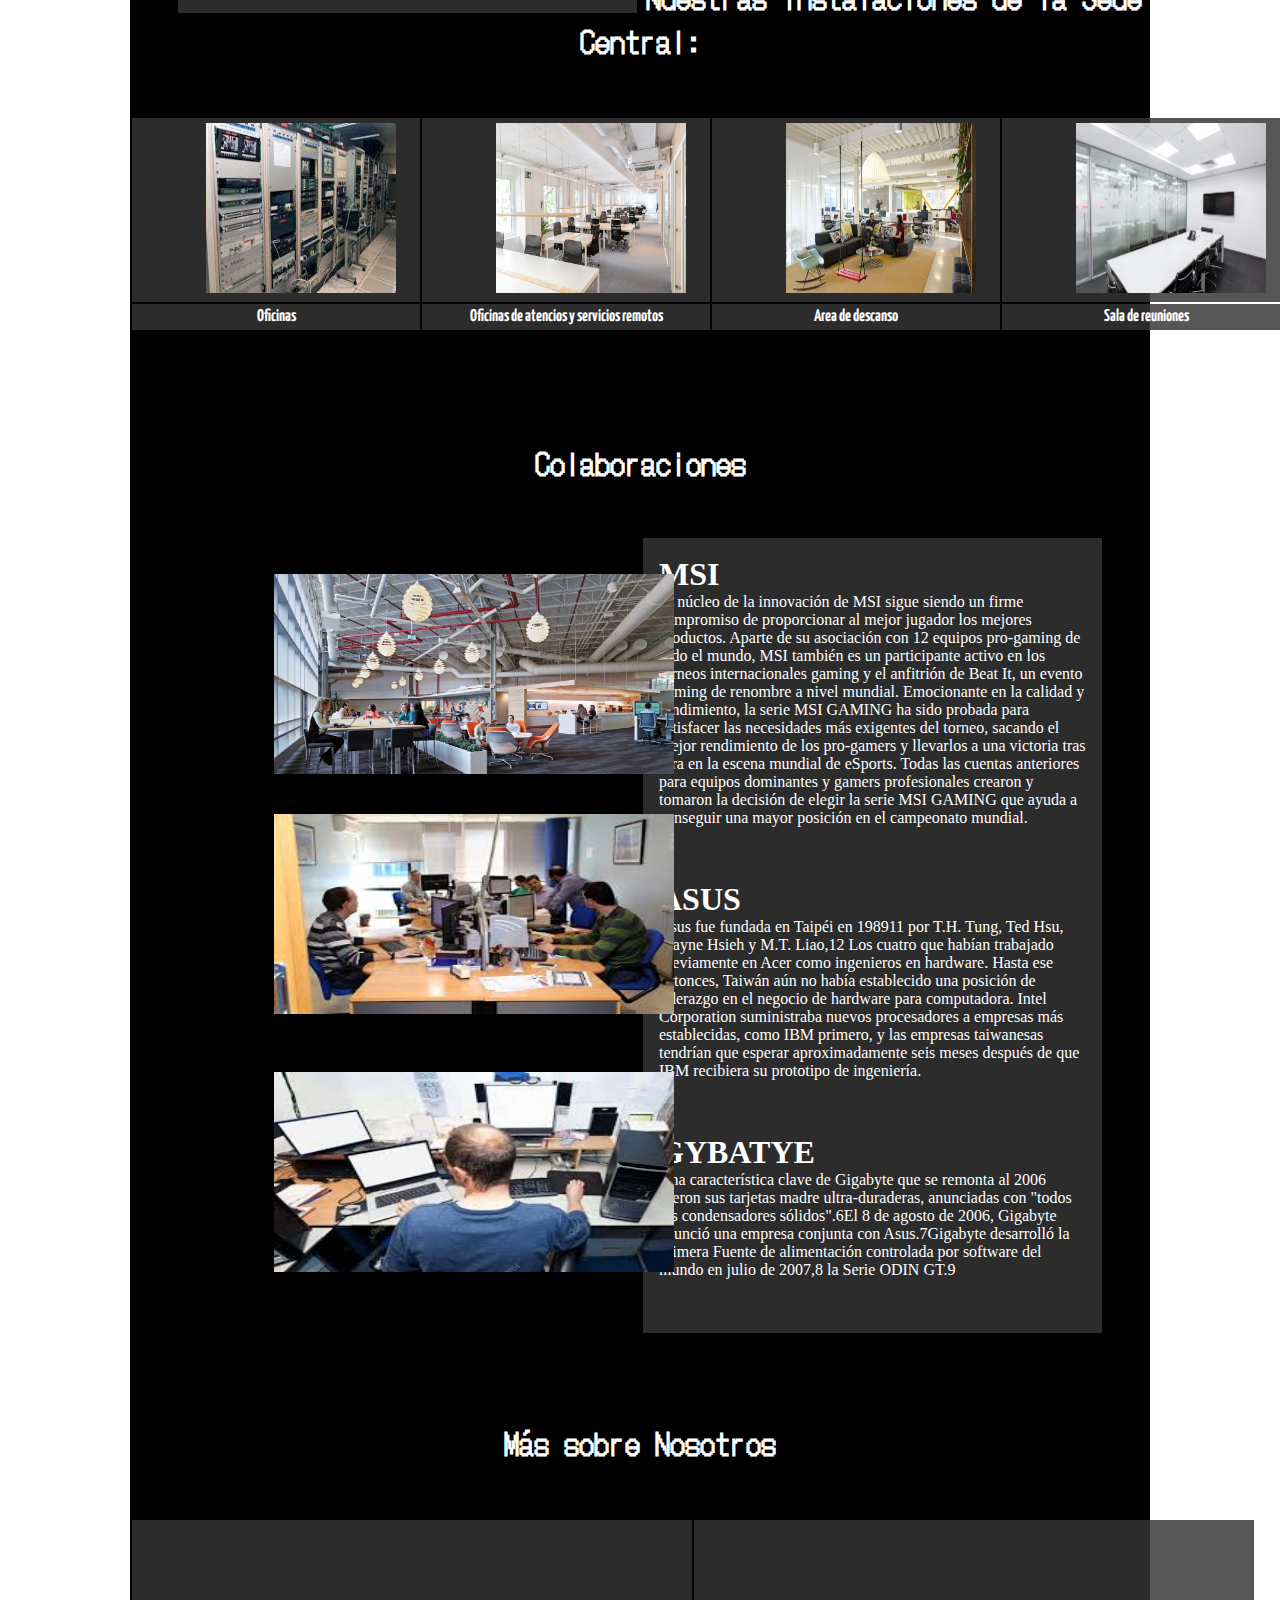
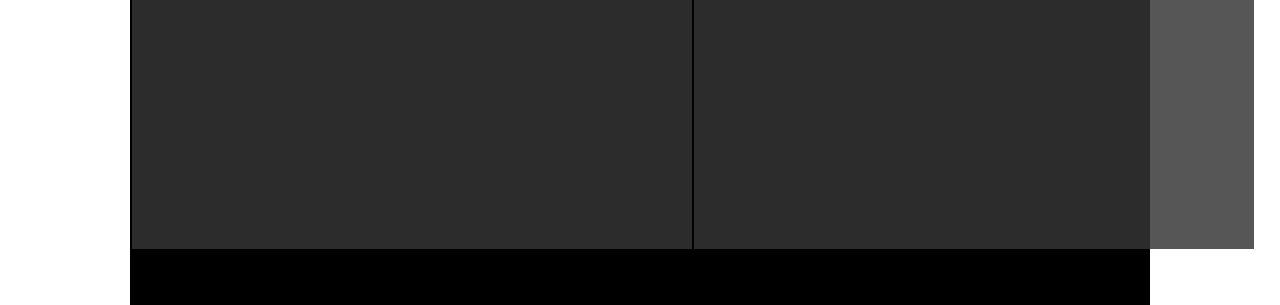
<file: quienes_somos.html>
<!DOCTYPE html>
<html lang="es">
<head>
	  <meta charset="utf-8">
    <link rel="stylesheet" type="text/css" href="css/style.css"><!--Conecta al CSS-->
    <script src="js/main.js"></script><!--Conecta el js-->
    <link rel="preconnect" href="https://fonts.gstatic.com">
    <link href="https://fonts.googleapis.com/css2?family=Yanone+Kaffeesatz&display=swap" rel="stylesheet">
    <link rel="preconnect" href="https://fonts.gstatic.com">
    <link href="https://fonts.googleapis.com/css2?family=DotGothic16&display=swap" rel="stylesheet">
	  <title>Quienes Somos</title>
</head>
<body>
  <!--********************************************MENU***********************************************-->
    <header>
      <div class="contenedor-menu">
        <h1 class="aquivalogo">Open System Consulting</h1><!--<img class="logo" src="img/logo3.PNG">-->
      </div>
      <nav id="menunav" class="classnav">
         <ul>
            <li><a href="quienes_somos.html"><img src="icon/quienessomos.png"><i class="iconomenu"></i>Nosotros</a></li>
            <li><a href="proyectos.html"><img src="icon/proyectoicono.png"><i class="iconomenu"></i>Proyectos</a></li>
            <li><a href="servicios.html"><img src="icon/servicios.png"><i class="iconomenu"></i>Servicios</a></li>
            <li><a href="productos.html"><img src="icon/regalo.png"><i class="iconomenu"></i>Productos</a></li>
            <li><a href="contacto.html"><img src="icon/contactoicono.png"><i class="iconomenu"></i>Contacto</a></li>
            <li><a href="noticias.html"><img src="icon/noticias.png"><i class="iconomenu"></i>Blog Noticias</a></li>
            <li><a href="area_clientes.html"><img src="icon/cliente.png"><i class="iconomenu"></i>Clientes</a></li>
         </ul>
      </nav>
        <div id="menotoggle" class="contenedor-menudos" onclick="enseñar()">
          <div class="hamburguesa"></div>
        </div>
    </header>
  <!--********************************************MENU***********************************************-->
  <div class="fonfoescritura">
  <!--*******************************************GALERIA***********************************************-->
  <br>
  <br>
  <br>
  <div class="contenedor-galeria-quienes-somos"><!--Donde voy a guardar todos los elementos con los que vamos a juguetear tipo contenedor-->
    <ul><!--Para listas desordenadas-->
        <li>
            <div class="titulo-imagen-quienes-somos"><!--Los titulos de las imagenes-->
                <a href="#">Emprendimiento</a>
            </div>
            <img src="img/Empresa1.jpg"/>
        </li>
        <li>
            <div class="titulo-imagen-quienes-somos"><!--Los titulos de las imagenes-->
                <a href="#">Trabajo en equipo</a>
            </div>
            <img src="img/Empresa2.jpg"/>
        </li>
        <li>
            <div class="titulo-imagen-quienes-somos"><!--Los titulos de las imagenes-->
                <a href="#">Compromiso</a>
            </div>
            <img src="img/noticias5.jpeg"/>
        </li>
        <li>
            <div class="titulo-imagen-quienes-somos"><!--Los titulos de las imagenes-->
                <a href="#">Calidad</a>
            </div>
            <img src="img/noticias3.jpeg"/>
        </li>
        <li>
            <div class="titulo-imagen-quienes-somos"><!--Los titulos de las imagenes-->
                <a href="#">Profesionalidad</a>
            </div>
            <img src="img/Empresa6.jpg"/>
        </li>
    </ul>
</div>
<br>
<br>
<br>
<h1 class="titulo-quienes-somos">Sobre Nosotros</h1>
<br>
<br>
<br>
<div class="texto-quienes-somos">
  <br>
  <h1>Nuestra empresa</h1>
  <br>
  <p>Es una de las empresas distribuidoras de tecnología personal más
    importante del mundo, que fabrica innovadores equipos PC y dispositivos
    móviles de Internet. Ahora, la número 286 en la lista Fortune 500.
    Nuestra enpresa es la mayor fabricante mundial de PC y el cuarto en smartphones.
    Aunque la marca Lenovo apareció en el mercado en 2004, la empresa tiene
    una historia mucho más larga. En 1984, se fundó Legend Holdings con 200
    000 RMB (25 000USD) en un cuartel de China. La compañía se constituyó en
    Hong Kong en 1988 y creció hasta convertirse en el principal fabricante de
    PC de China. Legend Holdings cambió su nombre por el de Lenovo en 2004 y, en
    2005, adquirió la antigua división de ordenadores personales de IBM,
    la compañía que inventó la industria de los PC en 1981.
    
  </p>
  <br>
  <br>
  <br>
  <h1>Historia</h1>
  <p>Las raíces de nuestra empresadatan desde la década de 1880,
    décadas antes del desarrollo de los ordenadores electrónicos.
    Desde la década de 1960 o antes, IBM ha descrito su formación
    como la fusión de tres compañías: laTabulating Machine Company
    (con orígenes en Washington, DC en la década de 1880),
    la International Time Recording Company (fundada 1900 en Endicott),
    y la Computing Scale Company (fundada en 1901 en Dayton, Ohio, EE.UU.).6​7​
    La fusión fue diseñada por el financiero Charles Flint, y la nueva compañía
    se llamó la Computing Tabulating Recording (CTR) Company.8​ CTR se constituyó
    el 16 de junio de 1911 en Endicott, Nueva York, EE.UU..
  </p>
  <br>
  <br>
  <br>
  <h1>Curiosidades</h1>
  <p>El mundo de la informática está lleno de anécdotas y curiosidades.
    No podría ser de otra forma, siendo un ambiente tan dinámico y que,
    a día de hoy, interesa en todo el planeta (bueno, excepto en Sentinel
    del Norte, ahí no parece que les interese demasiado). Lo cierto es que,
    independientemente de lo que opinen los habitantes de Sentinel del Norte,
    la informática interesa hoy en día a personas de todas las edades y de todos
    los ámbitos. 
  </p>
  <br>
  <br>
  <br>
</div>
<div class="imgchulis">
<img clas= "imagenpd" src="img/quiso1.jpg">
<br>
<br>
<br>
<img clas= "imagenpd" src="img/quiso3.jpg">
<br>
<br>
<br>
<br>
<img clas= "imagenpd" src="img/quiso4.jpg">
</div>
<br>
<br>
<br>
<br>
<br>
<br>
<br>
<br>
<br>
<br>
<br>
<br>
<br>
<br>
<br>
<br>
<br>
<br>
<br>
<br>
<br>
<br>
<br>
<br>
<br>
<br>
<br>
<br>
<br>
<br>
<br>
<br>
<br>
<br>
<br>
<br>
<br>
<br>
<br>
<br>
<br>
<br>
<br>
<br>
<br>
<br>
<h3 class="titulo-quienes-somos">Nuestras instalaciones de la Sede Central: </h3>
<br>
<br>
<br>
<div class="tablauno-quienes-somos">
	<table>
		<tr>
			<th><img class="fotoi oficina" src="img/oficinacinco.jpg"></th> 
			<th><img class="fotoi oficinados" src="img/oficinados.jpg"></th> 
			<th><img class="fotoi oficinatres" src="img/oficinatres.jpg"></th> 
			<th><img class="fotoi oficinacuatro" src="img/oficinacuatro.jpg"></th> 
    </tr>
    <tr><!-- Repasar tíldes -->
			<th class="nombrei">Oficinas</th> 
			<th class="nombrei">Oficinas de atencios y servicios remotos</th> 
			<th class="nombrei">Area de descanso</th> 
			<th class="nombrei">Sala de reuniones</th> 
    </tr>
	</table>
  <br>
  <br>
  <br>
  <br>
  <br>
  <br>
  <h1 class="titulo-quienes-somos">Colaboraciones</h1>
  <br>
  <br>
  <br>
  <div class="texto-quienes-somos-dos">
    <br>
    <h1>MSI</h1>
    <p>El núcleo de la innovación de MSI sigue siendo un firme
      compromiso de proporcionar al mejor jugador los mejores productos.
      Aparte de su asociación con 12 equipos pro-gaming de todo el mundo,
      MSI también es un participante activo en los torneos internacionales
      gaming y el anfitrión de Beat It, un evento gaming de renombre a nivel
      mundial. Emocionante en la calidad y rendimiento, la serie MSI GAMING ha
      sido probada para satisfacer las necesidades más exigentes del torneo,
      sacando el mejor rendimiento de los pro-gamers y llevarlos a una victoria
      tras otra en la escena mundial de eSports. Todas las cuentas anteriores para
      equipos dominantes y gamers profesionales crearon y tomaron la decisión de
      elegir la serie MSI GAMING que ayuda a conseguir una mayor posición en el
      campeonato mundial.
    </p>
    <br>
    <br>
    <br>
    <h1>ASUS</h1>
    <p>Asus fue fundada en Taipéi en 198911​ por T.H. Tung, Ted Hsu,
      Wayne Hsieh y M.T. Liao,12​ Los cuatro que habían trabajado previamente
      en Acer como ingenieros en hardware. Hasta ese entonces, Taiwán aún no
      había establecido una posición de liderazgo en el negocio de hardware para
      computadora. Intel Corporation suministraba nuevos procesadores a empresas
      más establecidas, como IBM primero, y las empresas taiwanesas tendrían que
      esperar aproximadamente seis meses después de que IBM recibiera su prototipo
      de ingeniería.
    </p>
    <br>
    <br>
    <br>
    <h1>GYBATYE</h1>
    <p>Una característica clave de Gigabyte que se remonta
      al 2006 fueron sus tarjetas madre ultra-duraderas,
      anunciadas con "todos los condensadores sólidos".6​
      El 8 de agosto de 2006, Gigabyte anunció una empresa conjunta con Asus.7​
      Gigabyte desarrolló la primera Fuente de alimentación controlada por
      software del mundo en julio de 2007,8​ la Serie ODIN GT.9​
    </p>
    <br>
    <br>
    <br>
  </div>
  <div class="imgchulis-dos">
    <br>
    <br>
    <img src="img/quiso2.jpg">
    <br>
    <br>
    <br>
    <img src="img/quiso8.jpg">
    <br>
    <br>
    <br>
    <br>
    <img src="img/quiso9.jpg">
    </div>
    <br>
  <br>
  <br>
  <br>
  <br>
  <br>
  <br>
  <br>
  <h1 class="titulo-quienes-somos">Más sobre Nosotros</h1>
  <br>
  <br>
  <br>
<div class="quienes-somos-info">
	<table>
		<tr>
			<th><iframe class="video-quienes-somos" width="560" height="315" src="https://www.youtube.com/embed/r-lmwoyppTE" frameborder="0" allow="accelerometer; autoplay; clipboard-write; encrypted-media; gyroscope; picture-in-picture" allowfullscreen></iframe></th>
			<th><iframe class="video-quienes-somos" width="560" height="315" src="https://www.youtube.com/embed/OF_rEVrQHvI" frameborder="0" allow="accelerometer; autoplay; clipboard-write; encrypted-media; gyroscope; picture-in-picture" allowfullscreen></iframe></th>
		</tr>
	</table>
</div>
<br>
  <br>
  <br> 
</div>
</body>
</html>
</file>
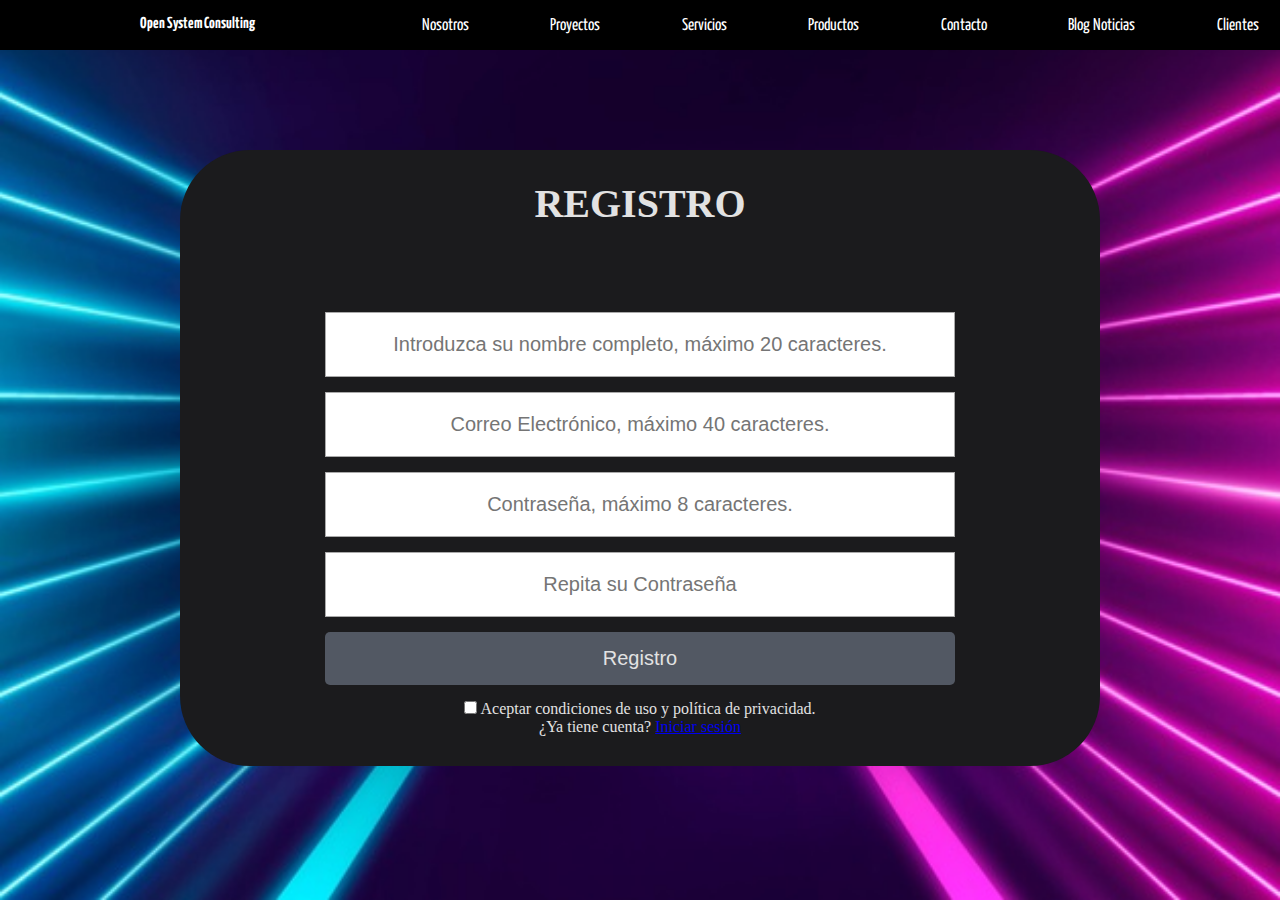
<file: registro.html>
<!DOCTYPE html>
<html lang="es">
<head>
    <meta charset="utf-8">
  <link rel="stylesheet" type="text/css" href="css/style.css"><!--Conecta al CSS-->
  <script src="js/main.js"></script><!--Conecta el js-->
  <link rel="preconnect" href="https://fonts.gstatic.com">
  <link href="https://fonts.googleapis.com/css2?family=Yanone+Kaffeesatz&display=swap" rel="stylesheet">
  <link rel="preconnect" href="https://fonts.gstatic.com">
    <link href="https://fonts.googleapis.com/css2?family=Yanone+Kaffeesatz&display=swap" rel="stylesheet">
    <link rel="preconnect" href="https://fonts.gstatic.com">
    <link href="https://fonts.googleapis.com/css2?family=DotGothic16&display=swap" rel="stylesheet">
    <title>Area Clientes</title>
</head>
<body>
<!--***************MENU****************-->
  <header>
    <div class="contenedor-menu">
      <h1 class="aquivalogo">Open System Consulting</h1>
    </div>
    <nav id="menunav" class="classnav">
       <ul>
          <li><a href="quienes_somos.html"><img src="icon/quienessomos.png"><i class="iconomenu"></i>Nosotros</a></li>
          <li><a href="proyectos.html"><img src="icon/proyectoicono.png"><i class="iconomenu"></i>Proyectos</a></li>
          <li><a href="servicios.html"><img src="icon/servicios.png"><i class="iconomenu"></i>Servicios</a></li>
          <li><a href="productos.html"><img src="icon/regalo.png"><i class="iconomenu"></i>Productos</a></li>
          <li><a href="contacto.html"><img src="icon/contactoicono.png"><i class="iconomenu"></i>Contacto</a></li>
          <li><a href="noticias.html"><img src="icon/noticias.png"><i class="iconomenu"></i>Blog Noticias</a></li>
          <li><a href="area_clientes.html"><img src="icon/cliente.png"><i class="iconomenu"></i>Clientes</a></li>
       </ul>
    </nav>
      <div id="menotoggle" class="contenedor-menudos" onclick="enseñar()">
        <div class="hamburguesa"></div>
      </div>
  </header>
<!--***************MENU****************-->
<div class="fonfoescritura"></div>
    <form action="" method="post" class="formulario" onsubmit="return registro()">
        <h1 class="loginRegistro"> REGISTRO </h1>
        <div class="contenedor">
            <div class="input-contenedor">
                <input type="text" id="usuario" placeholder="Introduzca su nombre completo, máximo 20 caracteres.">
            </div>
            <div class="input-contenedor">
                <input type="text" id="mail" placeholder="Correo Electrónico, máximo 40 caracteres.">
            </div>
            <div class="input-contenedor">
                <input type="password" id="password" placeholder="Contraseña, máximo 8 caracteres.">
            </div>
            <div class="input-contenedor">
                <input type="password" id="rpassword" placeholder="Repita su Contraseña">
            </div>
            <input type="submit" value="Registro" class="button">
            <p class="terminos"> 
                <input type="checkbox" name="condiciones" id="aceptar" required> 
                Aceptar condiciones de uso y política de privacidad.
                <br>
                ¿Ya tiene cuenta? <a href="area_clientes.html"> Iniciar sesión </a> 
            </p>
        </div>
    </form>
</div>
</body>

</html>
</file>
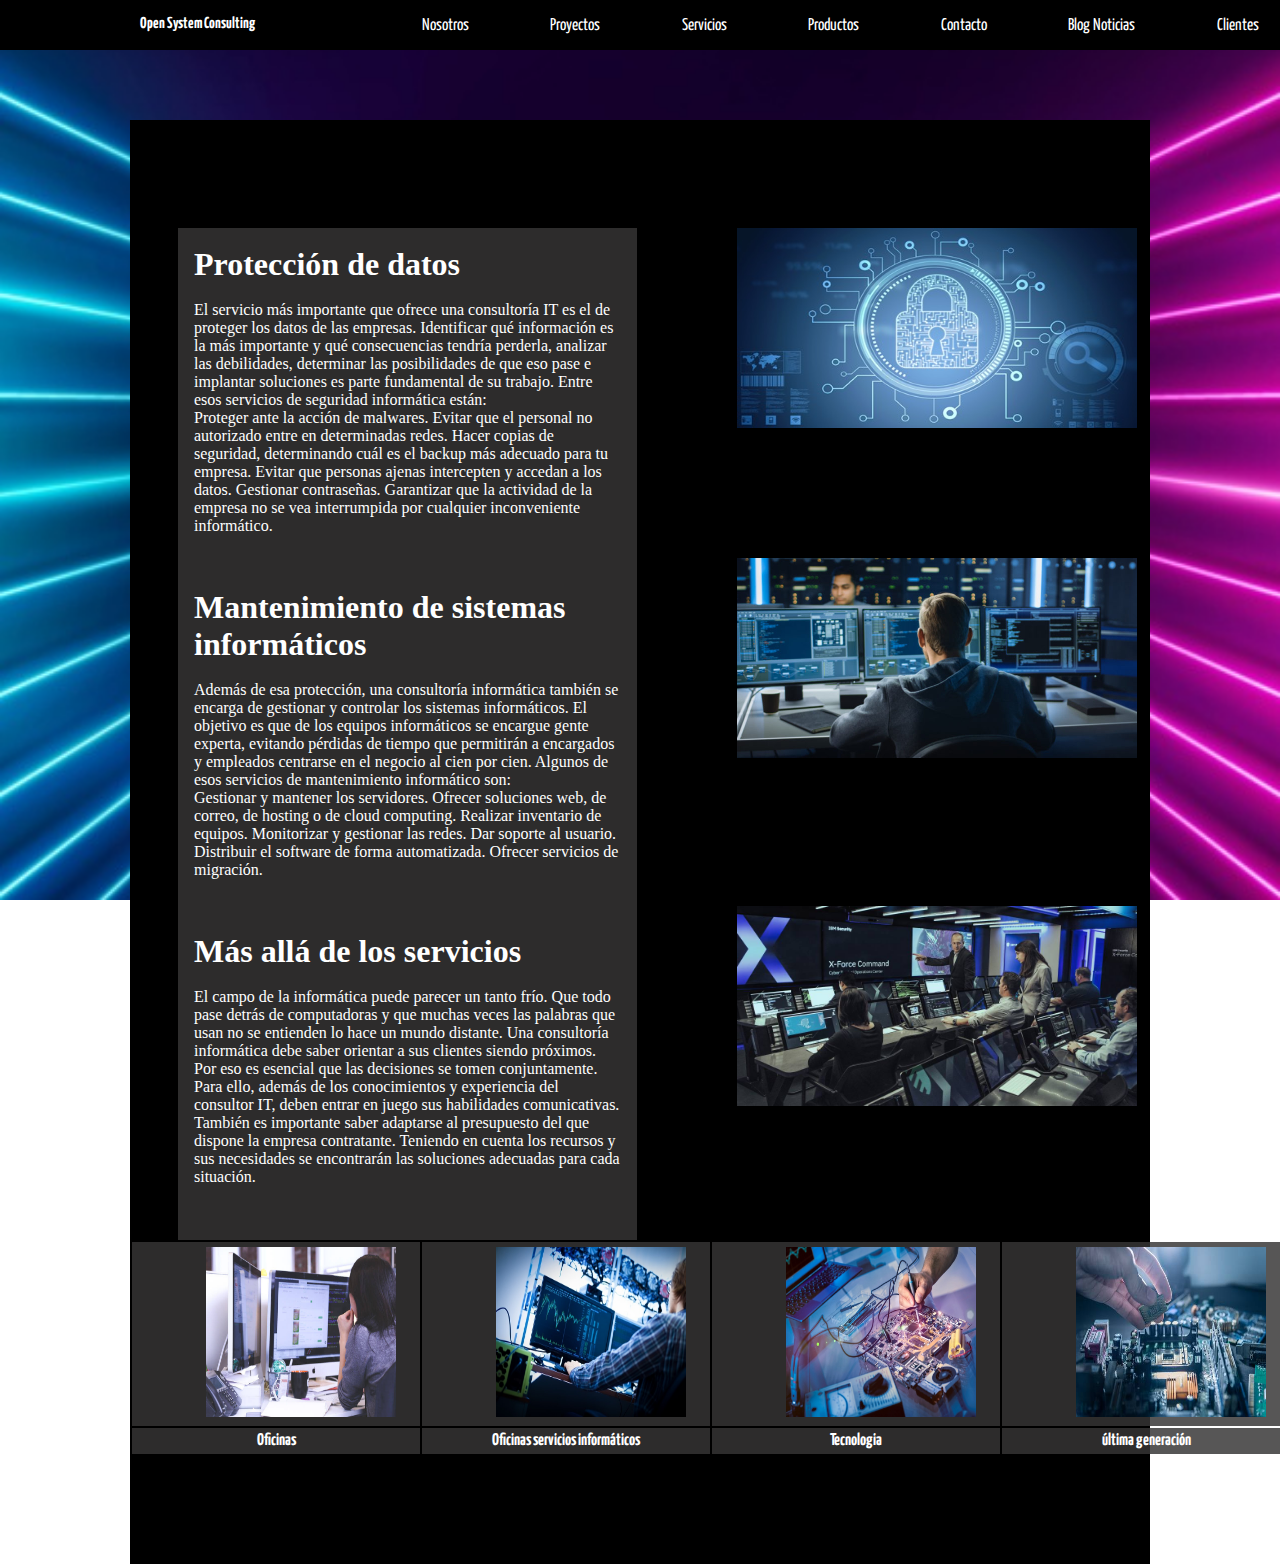
<file: servicios.html>
<!DOCTYPE html>
<html lang="es">
<head>
	  <meta charset="utf-8">
    <link rel="stylesheet" type="text/css" href="css/style.css"><!--Conecta al CSS-->
    <script src="js/main.js"></script><!--Conecta el js-->
    <link rel="preconnect" href="https://fonts.gstatic.com">
    <link href="https://fonts.googleapis.com/css2?family=Yanone+Kaffeesatz&display=swap" rel="stylesheet">
    <link rel="preconnect" href="https://fonts.gstatic.com">
    <link href="https://fonts.googleapis.com/css2?family=DotGothic16&display=swap" rel="stylesheet">
	  <title>Servicios</title>
</head>
<body>
  <!--********************************************MENU***********************************************-->
    <header>
      <div class="contenedor-menu">
        <h1 class="aquivalogo">Open System Consulting</h1><!--<img class="logo" src="img/logo3.PNG">-->
      </div>
      <nav id="menunav" class="classnav">
         <ul>
            <li><a href="quienes_somos.html"><img src="icon/quienessomos.png"><i class="iconomenu"></i>Nosotros</a></li>
            <li><a href="proyectos.html"><img src="icon/proyectoicono.png"><i class="iconomenu"></i>Proyectos</a></li>
            <li><a href="servicios.html"><img src="icon/servicios.png"><i class="iconomenu"></i>Servicios</a></li>
            <li><a href="productos.html"><img src="icon/regalo.png"><i class="iconomenu"></i>Productos</a></li>
            <li><a href="contacto.html"><img src="icon/contactoicono.png"><i class="iconomenu"></i>Contacto</a></li>
            <li><a href="noticias.html"><img src="icon/noticias.png"><i class="iconomenu"></i>Blog Noticias</a></li>
            <li><a href="area_clientes.html"><img src="icon/cliente.png"><i class="iconomenu"></i>Clientes</a></li>
         </ul>
      </nav>
        <div id="menotoggle" class="contenedor-menudos" onclick="enseñar()">
          <div class="hamburguesa"></div>
        </div>
    </header>
  <!--********************************************MENU***********************************************-->
  <div class="fonfoescritura">
  <!--*******************************************GALERIA***********************************************-->
  <br>
  <br>
  <br>
<h1 class="titulo-quienes-somos"></h1>
<br>
<br>
<br>
<div class="texto-quienes-somos">
  <br>
  <h1>Protección de datos</h1>
  <br>
  <p>El servicio más importante que ofrece una consultoría IT es el de proteger los datos de las empresas.
    Identificar qué información es la más importante y qué consecuencias tendría perderla, analizar las debilidades,
    determinar las posibilidades de que eso pase e implantar soluciones es parte fundamental de su trabajo.
    Entre esos servicios de seguridad informática están:
    <br>
    Proteger ante la acción de malwares.
    Evitar que el personal no autorizado entre en determinadas redes.
    Hacer copias de seguridad, determinando cuál es el backup más adecuado para tu empresa.
    Evitar que personas ajenas intercepten y accedan a los datos.
    Gestionar contraseñas.
    Garantizar que la actividad de la empresa no se vea interrumpida por cualquier inconveniente informático.
  </p>
  <br>
  <br>
  <br>
  <h1>Mantenimiento de sistemas informáticos</h1>
  <br>
  <p>Además de esa protección, una consultoría informática también se encarga de gestionar y controlar los sistemas informáticos.
    El objetivo es que de los equipos informáticos se encargue gente experta, evitando pérdidas de tiempo que permitirán a encargados
    y empleados centrarse en el negocio al cien por cien. Algunos de esos servicios de mantenimiento informático son:
  <br>
  Gestionar y mantener los servidores.
  Ofrecer soluciones web, de correo, de hosting o de cloud computing.
  Realizar inventario de equipos.
  Monitorizar y gestionar las redes.
  Dar soporte al usuario.
  Distribuir el software de forma automatizada.
  Ofrecer servicios de migración.
  </p>
  <br>
  <br>
  <br>
  <h1>Más allá de los servicios</h1>
  <br>
  <p>El campo de la informática puede parecer un tanto frío. Que todo pase detrás de computadoras y que muchas veces las palabras que
    usan no se entienden lo hace un mundo distante. Una consultoría informática debe saber orientar a sus clientes siendo próximos.
    Por eso es esencial que las decisiones se tomen conjuntamente. Para ello, además de los conocimientos y experiencia del consultor IT,
    deben entrar en juego sus habilidades comunicativas. También es importante saber adaptarse al presupuesto del que dispone la empresa contratante.
    Teniendo en cuenta los recursos y sus necesidades se encontrarán las soluciones adecuadas para cada situación.</p>
  </p>
  <br>
  <br>
  <br>
</div>
<div class="imgchulis">
<img clas= "imagenpd" src="img/servicios1.jpeg">
<br>
<br>
<br>
<br>
<br>
<br>
<br>
<br>
<img clas= "imagenpd" src="img/servicios2.jpg">
<br>
<br>
<br>
<br>
<br>
<br>
<br>
<br>
<br>
<img clas= "imagenpd" src="img/servicios3.jpg">
</div>
<br>
<br>
<br>
<br>
<br>
<br>
<br>
<br>
<br>
<br>
<br>
<br>
<br>
<br>
<br>
<br>
<br>
<br>
<br>
<br>
<br>
<br>
<br>
<br>
<br>
<br>
<br>
<br>
<br>
<br>
<br>
<br>
<br>
<br>
<br>
<br>
<br>
<br>
<br>
<br>
<br>
<br>
<br>
<br>
<br>
<br>
<br>
<br>
<br>
<br>
<br>
<br>
<br>
<br>
<div class="tablauno-quienes-somos">
	<table>
		<tr>
			<th><img class="fotoi oficina" src="img/servicios4.jpg"></th> 
			<th><img class="fotoi oficinados" src="img/servicios5.jpg"></th> 
			<th><img class="fotoi oficinatres" src="img/servicios6.jpg"></th> 
			<th><img class="fotoi oficinacuatro" src="img/servicios7.jpg"></th> 
    </tr>
    <tr><!-- Repasar tíldes -->
			<th class="nombrei">Oficinas</th> 
			<th class="nombrei">Oficinas servicios informáticos</th> 
			<th class="nombrei">Tecnologia</th> 
			<th class="nombrei">última generación</th> 
    </tr>
	</table>
  <br>
  <br>
  <br>
  <br>
  <br>
  <br>
</div>
</body>
</html>
</file>
<file: css/style.css>
*{
    margin: 0px;
    padding: 0px;
    box-sizing: border-box;
}
body{
    background-image: url("../img/fotofondo.jpg");
	background-attachment: fixed;
	background-size: 100% 100%;
	background-position: center;
	background-repeat: no-repeat;
}


/***********************************************************MENU*********************************************************/
.contenedor-menu{
    width: 95%;
    max-width: 1000px;
    margin: 0px auto; /*Para que lo centre*/
}
header{
    background: black;
    color: white;
    padding: 1em 0;
    position: relative;
}
header::after{/*Seudo clase*/
    content: '';
    clear: both;
    display: block;
}
.aquivalogo{
    float: left;
    font-size: 1rem;
    margin: 0;
    font-weight: 700;
    font-family: 'Yanone Kaffeesatz', sans-serif;
}
.classnav{
    top: 100%;
    right: 0;
    position: absolute;
    background: rgb(49, 55, 66);
    clip-path: circle(0px at top right);
    transition: clip-path ease-in-out 700ms;
    /* height: 0; Altura 0 */
    /* overflow:hidden ;Esconderlo cuando no haya clik */
}
.classnav ul{
    margin: 0;
    padding: 0;
    list-style: none;
}
.classnav li{
    border: 2px solid rgb(49, 50, 54);
}
.classnav a{
    color: white;
    display: block;
    padding: 1em 4em;
    text-decoration: none;
    font-size: 17px;
    font-family: 'Yanone Kaffeesatz', sans-serif;
}
.classnav a:hover, .classnav a:hover{ /*Donde van los hover*/
    background: orange;
    color: gray;
}
.iconomenu{/*Iconos de menu*/
    display: inline-block;
    font-size: 1.5em;
    margin-right: 1em;
    width: 1.1em;
    text-align: right;
    color: rgba(225,255,255, .3);/*Clarito*/

}
.contenedor-menudos{/*Donde va la hambuerguesa*/
    /* background: turquoise; */
    padding: 1em;
    position: absolute;
    top: 0.5em;
    right: 0.5em;
}
.movimiento .hamburguesa{/*Esto luego va a tener animacion por js*/
    transform: rotate(45deg);
    opacity: 0;
}
.movimiento .hamburguesa::before{/*Esto luego va a tener animacion por js*/
    opacity: 0;
}
.movimiento .hamburguesa::after{/*Esto luego va a tener animacion por js*/
   transform: translateY(-3px) rotate(-90deg);
}

.hamburguesa,
.hamburguesa::before,
.hamburguesa::after{/*Esto será nuestra hamburguesa*/
    content: '';
    display: block;
    background: white;
    height: 3px;
    width: 1.75em;
    border-radius: 3px;
    transition: all ease-in-out 500ms;
}
.hamburguesa::before{/*Aqui hacemos las tres lineas*/
    transform: translateY(-6px);
}
.hamburguesa::after{/*Aqui hacemos las tres lineas*/
    transform: translateY(3px);
}
.cnopen{/*Para esconder menu*/
    clip-path: circle(150% at top right); /*Cuando el usuario haga clik en la hamburguesa aparecerá el menu y se quita*/
}
/*********************************************************MENU***************************************************************************/
.index{
    background-image: url("../img/index.JPEG");
	background-attachment: fixed;
	background-size: 100% 100%;
	background-position: center;
	background-repeat: no-repeat;
}

/*****************************************************CAJA PRINCIPAL***************************************************************************/
.fonfoescritura{
    background-attachment: fixed;
    background-color: black;
    margin-top: 70px;
    margin-left: 130px;
    margin-right: 130px;
}
/*****************************************************CAJA PRINCIPAL***************************************************************************/

/********************************************Quienes Somos***********************************************/
.contenedor-galeria-quienes-somos{
    width: 800px; /*Tamaño del contenedor para poder mostrar las 5 imagenes*/
    height: 320px;/*Altura del contenedor*/
    overflow: hidden;/*Cuando haya un desbordamiento de las imagenes no sobresalgan por fuera la caja queden como cubiertas*/
    margin: 50px auto;/*Luego un margin de 50 arriba y abajo y automatico laterales*/
    box-shadow: 0 0 10px 1px rgba(0, 0, 0, 0.35);/*Efecto de sombreado*/
}
.contenedor-galeria-quienes-somos li{
    position: relative;/*Que dependan del elemento padre*/
    display: block;/*Bloque comun*/
    width: 160px;/*Anchura de estos elementos (800px del contenedor % 5 imagenes = 160px por imagen*/
    float: left;/*Para que el posicionamiento sea de izq a der*/
    box-shadow: 0 0 25px 10px rgba(0, 0, 0, 0.5);/*Efecto de sombreado*/
    transition: all 0.5s;/*Todas las transiciones de 0.5s*/
}
.contenedor-galeria-quienes-somos ul:hover li{
    width: 40px; /*Tamaño que coja por 800px-640px=160px%4=tamaño de las imagenes aplicando el hover*/
    filter: brightness(50%);/*Filtro del CSS con bri... para darle efecto 50% respecto al color que tengo en ese momento*/
}
.contenedor-galeria-quienes-somos ul li:hover{
    width: 640px;/*Tamaño imagen*/
    filter: brightness(100%);/*La "limunosidad" 100%*/
}
.contenedor-galeria-quienes-somos li img{/*La lista desordenada con los elementos que contienen las imagenes*/
   display: block;/*Todos un bloque*/
   width: 640px;/*Con un tamaño de 640px anchura foto*/
   height: 100%;/*"Tamaño 100%"*/
}
.titulo-imagen-quienes-somos{/*Voy con el titulo de las imagenes*/
    background: rgba(0, 0, 0, 0.8);/*Color de fondo*/
    position: absolute;/*...*/
    top: 100%;
    width: 100%;
    display: block;
    transition: all 0.5s ease;/*Que vaya un poco más rapido más lento más rapido...*/
    animation: cambia-color 10s linear infinite;/*Cambie colores*/
    background-size: 400% 400% ;/*Aumentar tamaño*/ 
}
@keyframes cambia-color{
    0%{
        background-position: 0%, 50%;
    }
    50%{
        background-position: 100%, 50%;
    }
    100%{
        background-position: 0%, 100% ;
    }
}
.titulo-imagen-quienes-somos a{
    display: block;
    color: white;
    text-decoration: none;
    text-align: center;
    padding: 20px;
    font-size: 20px;
    text-shadow: 0 1px 2px #000000;
    transition: all 0.5s ease;
}
.contenedor-galeria-quienes-somos ul li:hover .titulo-imagen-quienes-somos{
    top: 0%;
    box-shadow: 0 0 25px 10px rgba(0, 0, 0, 0.5);/*10px del video*/
}
.titulo-imagen-quienes-somos:hover a{
    transform: scale(1.1);
    transition: all 0.5s ease;
}
.titulo-imagen-quienes-somos:active{
    background: rgba(225, 225, 225, 0.5);
}
.titulo-quienes-somos{
    color: white;
    font-size: 30px;
    text-align: center;
    font-family: 'DotGothic16', sans-serif;
}
.texto-quienes-somos{
    float: left;
    color: white;
    background-color: rgba(54, 53, 53, 0.836);
    width: 45%;
    margin-left: 3rem; 
}
.texto-quienes-somos h1 {
    margin-left: 1rem;
}
.texto-quienes-somos p {
    margin-left: 1rem;
    margin-right: 1rem;
}
.texto-quienes-somos-dos{
    float: right;
    color: white;
    background-color: rgba(54, 53, 53, 0.836);
    width: 45%;
    margin-right: 3rem;
}
.texto-quienes-somos-dos h1 {
    margin-left: 1rem;
}
.texto-quienes-somos-dos p {
    margin-left: 1rem;
    margin-right: 1rem;
}
.tablauno-quienes-somos tr th { /* Alinear los productos del principio tiene el color por la .tablauno*/
    background-color: rgba(54, 53, 53, 0.836);
	width:20%;
	text-align: center;
	padding:5px 14px;
	margin-right:100px;
	margin-left:70px;
}
.imagenes-quienes-somos img{
    float: left;
    width: 20%;
	height: 200px;
}
.fotoi{/*Ajustar el tamaño de las fotos de el apartado instalaciones 1º tabla instalaciones*/
	width: 190px;
	height: 170px;
	align-items: center;
	margin-left: 60px;
	margin-right: 10px;
}
.nombrei{
    color: white;
    font-family: 'Yanone Kaffeesatz', sans-serif;
    font-size: 17px;
}
.video-quienes-somos{
    margin-left: 2rem;
    width: 500px;

}
.imgchulis-dos{
    padding-left: 9rem;
    width: 30%;
    
}
.imgchulis img{
    padding-left: 100px;
    width: 500px;
    height: 200px;
}
.imgchulis{
    /* background-color: rgba(37, 37, 73, 0.5); */
    margin-right:170px ;
    width: 30%;
    float: left;
}
.imagenp{
    margin: 30%;
    float: right;
}
.imgchulis-dos img{
    width: 400px;
    height: 200px;
}

/********************************************Quienes Somos***********************************************/
/*********************************************************Proyectos*********************************************************/
.linea1{
    height: 30px;
    background-image: url("../img/linea3.jfif");
	background-attachment: fixed;
	background-size: 100% 100%;
	background-position: center;
	background-repeat: no-repeat;
}
#proyectosJuntos{
    width: 900px;
    /* min-height: 800px; */
    margin-left: 8rem;
    float: left;
}
.tablauno-quienes-somos-p tr th { /* Alinear los productos del principio tiene el color por la .tablauno*/
    background-color: white;
	width:20%;
	text-align: center;
	padding:5px 14px;
	margin-right:100px;
	margin-left:70px;
}
.nombreip{
    color: black;
    font-family: 'Yanone Kaffeesatz', sans-serif;
}
#proyectosJuntos img{
    margin-left: 4rem;
    width: 90px;
    height: 90px;
}
.proyectosDivs{
    margin-top: 50px; 
    /* margin-bottom: 5%; */
    margin-left: 4rem;
    /* margin-right: 2%; */
    padding: 45px;
    width: 180px;
    height:160px;
    float: left;
    background-color: white;
    border-radius: 25px;
   
}
.proyectosDivsTotal{ 
    width: 1000px;
    height: 270px;
    padding:10px;
    margin-left:8rem;
    margin-top:40px;
    background-color: rgba(54, 53, 53, 0.836);
    border-radius: 25px;
}
.proyectosDivsIr{
    width: 260px;
    height: 260px;
    position: absolute;
    background-repeat: no-repeat;
    background-position: 50%;
    border-radius: 50%;
    border:1px;
}
.proyectosDivsIr img{
     background-color: white;
}
.proyectosDivsTotalParrafo{
    margin-left: 3rem;
    font-size: 20px;
    width: 1000px;
    height: 400px;
    padding-left: 260px;
    color: white;
}
.proyectosDivsTotalParrafo li{
font-size: 19px;
}
#pie{
    width: 900px;
    height: 200px;
   
}
#redesSociales{
    max-width:1075px;
    height: 100px;
    float: left;
   
}
#avisos{
    max-width: 1075px;
    height: 100px;
    float: left;
    background-color: black;
   

}
.DentroRedes{
    width: 500px;
    height: 100px;
    float: left;
    margin-top: 25px;
    margin-left: 10px;
    }

#frasePie{
    margin-left: 25px;
    margin-top: 15px;
    color: white;

}

.imgRedes{
    width: 500px;
    height: 100px;
    position: relative;
    padding-top: 20px;
    padding-left: 10%;
    padding-right: 10%;
    
}
.Pavisos{
    float: left;
    margin-top: 25px;
    margin-left: 25px;
    margin-right: 25px;
}
.proyesctos-info{
    background-color: rgba(54, 53, 53, 0.836);
}
/*********************************************************Proyectos*********************************************************/

/*********************************************************PRODUCTOS Javascript**********************************************************************/
.contenedor-galeria-productos{
    background-color: greenyellow;
    width: 1260px; 
    /* width: 545px; */
    height: 300px;
    overflow: hidden;
    margin: 0px;
    border:red;
    display: flex;
}
.contenedor-galeria-productos img{
    width: 1260px;
    height: 300px;
}
/*********************************************************PRODUCTOS Javascript**********************************************************************/

/**************************OVERLAY de productos**********************************/
.fonfoescritura .galeria .contenedor-imagenes-productos{
    display: flex;/*Haga elementos flexibles*/
    width: 70%;/*de lo que me ocupe del area de trabajo que haya porcentaje como un marco, siempre que ocupen elementos 90%*/
    margin: auto;/*dependiendo del dispositivo*/
    justify-content: space-around;/*Espacio alrededor de las img*/
    flex-wrap: wrap;/*Que se adapte a la ubicacion de la caja*/
    /* border-radius: 3px;Bordes redondeados */
}
.fonfoescritura .galeria .contenedor-imagenes-productos .proimagen{
    width: 200px;
    position: relative;
    height: 200px;
    box-shadow: 0px 0px 3px 0px rgb(49, 50, 54);
}
.prooverlay{
    position: absolute;
    bottom: 0;
    background: rgb(49, 55, 66, 0.75);
    width: 100%;
    height: 0;
    transition: 1s ease;
    overflow: hidden;
}
.proimagen img{
    width: 100%;
    height: 100%;
    object-fit: cover;/*Mejor calidad imagen*/
}
.prooverlay h2{/*alinear el texto*/
    color: white;
    font-size: 30px;
    position: absolute;
    text-align: center;
    font-weight: 300px;
    overflow: hidden;
}
.proimagen:hover .prooverlay{
    width: 200px;
    height: 100%;
    cursor: pointer;
}
/**************************OVERLAY de productos**********************************/
/******************************************************SERVICIOS**********************************************/
.ServiciosPrincipalH2{
    margin-left: 100px;
    padding-top: 50px;
    color: white;
    font-family: 'DotGothic16', sans-serif;

}
.ServiciosP{
    margin-right: 500px;
    margin-top:50px;
    margin-left: 10px;
    color: white;
}
.ServiciosPT{
    margin-right: 500px;
    margin-top:50px;
    margin-left: 50px;
    color: white;
}
.ServiciosPT li{
    margin-left: 5rem;
}
.serviciosfotis{
    float: right;
    margin-right: 10px;
}
.contenedor-servicios{
    background-color: yellowgreen;
   /* width: 50%;*/
}

/******************************************************SERVICIOS**********************************************/
/*****************************************************CONTACTO***************************************************************************/
#contactoDivs1{
    font-family: 'Yanone Kaffeesatz', sans-serif;
    color: white;
    width: 1300px;
    min-height: 1200px;
}
#contactoFormu{
    font-size: 23px;
    width: 600px;
    height: 800px;
    margin: 50px;
    padding: 50px;
    float:left;
    background-color:rgba(54, 53, 53, 0.836);
    border-radius: 25px;
}
#contactoInfo{
    width: 425px;
    height: 800px;
    margin: 70px;
    margin-right: 0px;
    float: left;
    border-radius: 25px;
}
#contactoTelefono{
    padding: 25px;
    width: 375px;
    height: 200px;
    margin-bottom: 50px;
    background-color: rgba(54, 53, 53, 0.836);
    border-radius: 25px;
    font-size: 18px;
}
#contactoTexto{
    width: 375px;
    height: 350px;
    background-color: rgba(54, 53, 53, 0.836);
    border-radius: 25px;
    padding: 25px;
}
/*#contactoMapa{
    width: 975px;
    height: 200px;
    background-color: brown;
    float: left;
    margin-left: 50px;
}*/
#contactoTelefonoTable{
    text-align: center;
    color:white
}
.mapacontactos{
    margin-left: 9rem;
}
/*****************************************************CAJA PRINCIPAL***************************************************************************/
/**********************************************************LOGO**********************************************************************/
/*.logo{
    width: 10%;
    height: 1%;
    margin-top: 17px;
    margin-bottom: 0;
    align-items: center;
}*/
/**********************************************************LOGO**********************************************************************/
/*********************************************CONTACTO**************************************************/
/************* CSS BLOG NOTICIAS *************/

.tituloGlobal {
    color: rgb(226, 226, 226);
    text-align: center;
    padding: 30px;
    font-size: 350%;
    margin-bottom: 20px;
    font-family: 'Yanone Kaffeesatz', sans-serif;
}

.noticias {
    margin-bottom: 20px;
    margin-top: 20px;
    margin-left: 10%;
    margin-right: 10%;
    overflow: auto;
    padding: 20px;
    background-color: rgb(27, 27, 29);
    border-radius: 25px;
}

.imagenNoticia{
    float: left;
}

.imagenNoticia img {
    display: block;
    width: 280px;
    height: 190px;
}

.textoNoticia {
    margin-left: 300px;
    margin-right: 10px;
    color: rgb(226, 226, 226);
    font-size: 18px;
}

.tituloNoticia {
    margin-bottom: 5px;
    font-weight: bold;
    font-size: 180%;
    padding: 12px;
    color: rgb(226, 226, 226);
}

/************* CSS BLOG NOTICIAS *************/
/************* CSS CLIENTES Y REGISTRO *************/

* {
    box-sizing: border-box;
}

.contenedor {
    margin-top: 70px;
    margin-left: 130px;
    margin-right: 130px;
    padding: 15px;
    
}

.formulario {
    background-color: rgb(27, 27, 29);
    border-radius: 70px;
    margin-top: 100px;
    margin-left: 180px;
    margin-right: 180px;
}

.loginRegistro {
    padding-top: 30px;
    text-align: center;
    color: rgb(226, 226, 226);
    font-size: 40px;
}

input[type="text"],
input[type="password"] {
    text-align: center;
    font-size: 20px;
    width: 100%;
    padding: 20px;
    border: none;
}

.input-contenedor {
    margin-bottom: 15px;
    border: 1px solid #aaa;
}

.button {
    border: none;
    width: 100%;
    font-size: 20px;
    color: rgb(226, 226, 226);
    background: #525863;
    padding: 15px 20px;
    border-radius: 5px;
    cursor: pointer;
}

.button:hover {
    background: rgba(89, 129, 238, 0.863);
}

.terminos {
    text-align: center;
    padding: 15px;
    color:rgb(226, 226, 226);
}

.link {
    text-decoration: none;
    color: #1a2537;
}

.link:hover {
    color: cadetblue;
}

#aceptar:hover{
    cursor: pointer;
}

/************* CSS CLIENTES Y REGISTRO *************/

/*******************************Responsive MENU******************************************/  
@media(min-width:1000px){
    .contenedor-menudos{
        display: none;
    }
    .classnav{
        height: auto;
        position: relative;
        background: transparent;
        float: right;
        margin-right: 4px;
        clip-path: initial;
    }
    .classnav li{
        display: inline-block;
        border: none;
    }
    .classnav a{
        text-align: left;
        margin-left: 7px;
        padding: 0px;
        margin-right: 1em;
    }
    .classnav li img{
        display: none;
    }
    .classnav a:hover{
        background:transparent;
    }
    .classnav a:focus{
        background:transparent;
    }
 /**********************************Fin responsive MENU*************************************************/
 /**********************************Responsive overlay productos*************************************************/
}
@media screen and (max-width:1000px){
    .contenedor-imagenes-productos{
        width: 1260px; 
    }
}
@media screen and (max-width:1000px){
    .contenedor-imagenes-productos{
        width: 90%;
    }
    .contenedor-imagenes-productos .proimagen{
        width: 48%;
    }
    .contenedor-galeria-quienes-somos{
        width: 500px; /*Tamaño del contenedor para poder mostrar las 5 imagenes*/
        height: 120px;/*Altura del contenedor*/
    }
    .contenedor-galeria-quienes-somos li{
        width: 60px;/*Anchura de estos elementos (800px del contenedor % 5 imagenes = 160px por imagen*/
    }
    .contenedor-galeria-quienes-somos ul:hover li{
        width: 30px; /*Tamaño que coja por 800px-640px=160px%4=tamaño de las imagenes aplicando el hover*/
    }
    .contenedor-galeria-quienes-somos ul li:hover{
        width: 500px;/*Tamaño imagen*/
    }
    .contenedor-galeria-quienes-somos li img{/*La lista desordenada con los elementos que contienen las imagenes*/
       width: 340px;/*Con un tamaño de 640px anchura foto*/
       height: 100%;/*"Tamaño 100%"*/
    }
    .titulo-imagen-quienes-somos{/*Voy con el titulo de las imagenes*/
        width: 100%;
    }
    .titulo-imagen-quienes-somos a{
        display: block;
        color: white;
        text-decoration: none;
        text-align: center;
        padding: 20px;
        font-size: 20px;
        text-shadow: 0 1px 2px #000000;
        transition: all 0.5s ease;
    }
    .contenedor-galeria-quienes-somos ul li:hover .titulo-imagen-quienes-somos{
        top: 0%;
        box-shadow: 0 0 25px 10px rgba(0, 0, 0, 0.5);/*10px del video*/
    }
    .titulo-imagen-quienes-somos:hover a{
        transform: scale(1.1);
        transition: all 0.5s ease;
    }
    .titulo-imagen-quienes-somos:active{
        background: rgba(225, 225, 225, 0.5);
    }
    .titulo-quienes-somos{
        color: white;
        font-size: 30px;
        text-align: center;
        font-family: 'DotGothic16', sans-serif;
    }
    .texto-quienes-somos{
        float: left;
        color: white;
        background-color: rgba(54, 53, 53, 0.836);
        width: 45%;
        margin-left: 3rem; 
    }
    .texto-quienes-somos h1 {
        margin-left: 1rem;
    }
    .texto-quienes-somos p {
        margin-left: 1rem;
        margin-right: 1rem;
    }
    .texto-quienes-somos-dos{
        float: right;
        color: white;
        background-color: rgba(54, 53, 53, 0.836);
        width: 45%;
        margin-right: 3rem;
    }
    .texto-quienes-somos-dos h1 {
        margin-left: 1rem;
    }
    .texto-quienes-somos-dos p {
        margin-left: 1rem;
        margin-right: 1rem;
    }
    .tablauno-quienes-somos tr th { /* Alinear los productos del principio tiene el color por la .tablauno*/
        background-color: rgba(54, 53, 53, 0.836);
        width:20%;
        text-align: center;
        padding:5px 14px;
        margin-right:100px;
        margin-left:70px;
    }
    .imagenes-quienes-somos img{
        float: left;
        width: 20%;
        height: 200px;
    }
    .fotoi{/*Ajustar el tamaño de las fotos de el apartado instalaciones 1º tabla instalaciones*/
        width: 150px;
        height: 170px;
    }
    .nombrei{
        color: white;
        font-family: 'Yanone Kaffeesatz', sans-serif;
        font-size: 17px;
    }
    .video-quienes-somos{
        margin-left: 2rem;
        width: 350px;
    
    }
    .imgchulis-dos{
        padding-left: 9rem;
        width: 30%;
        
    }
    .imgchulis img{
        padding-left: 100px;
        width: 350px;
        height: 200px;
    }
    .imgchulis{
        /* background-color: rgba(37, 37, 73, 0.5); */
        margin-right:170px ;
        width: 30%;
        float: left;
    }
    .imagenp{
        margin: 30%;
        float: right;
    }
    .imgchulis-dos img{
        width: 300px;
        height: 100px;
    }
    .fonfoescritura .galeria .contenedor-imagenes-productos{
        display: flex;/*Haga elementos flexibles*/
        width: 20%;/*de lo que me ocupe del area de trabajo que haya porcentaje como un marco, siempre que ocupen elementos 90%*/
        margin: auto;/*dependiendo del dispositivo*/
        justify-content: space-around;/*Espacio alrededor de las img*/
        flex-wrap: wrap;/*Que se adapte a la ubicacion de la caja*/
        /* border-radius: 3px;Bordes redondeados */
    }
    .fonfoescritura .galeria .contenedor-imagenes-productos .proimagen{
        width: 50px;
        position: relative;
        height: 50px;
        box-shadow: 0px 0px 3px 0px rgb(49, 50, 54);
    }
    .contenedor-galeria-productos{
        width: 703px;
    }
    .proyectosDivsIr div {
        width: 60px;
        height: 160px;
        align-items: center;
    }
    .proyectosDivsIr {
        width: 160px;
        height: px;
        position: absolute;
        background-repeat: no-repeat;
        background-position: 50%;
        border-radius: 50%;
        border: 1px;
        align-items: center;
    }
    .proyectosDivsIr img {
        background-color: white;
    }
    .proyectosDivsTotalParrafo {
        margin-left: 3rem;
        font-size: 20px;
        width: 500px;
        height: 200px;
        padding-left: 260px;
        color: white;
    }
    .proyectosDivsTotalParrafo li {
        font-size: 12px;
        width: fit-content;
    }
    .proyectosDivsTotal {
        width: 550px; 
        height: 270px;
        padding: 10px;
        margin-left: 6rem;
        margin-top: 40px;
        background-color: rgba(54, 53, 53, 0.836);
        border-radius: 25px;
        align-items: center;
    }
    
   .fotoi{
       width: 50px;
       height: 30px;
   }
   .imgchulis-dos{
    display: none;
   }
   #contactoDivs1{
    display: flex;
    justify-content: center;
    flex-direction: column;
    }
    .mapacontactos{
        margin: 0px;
        width: 700px;
    }
    .contacto-fonfoescritura{
        
        width: 90%;
    }
}

@media screen and (max-width:450px){
    h1{
        font-size: 18px;
    }
    .contenedor-imagenes-productos{
        width: 98%;
    }
    .contenedor-imagenes-productos .proimagen{
        width: 80%;
    }
    .contenedor-galeria-quienes-somos{
        width: 200px; /*Tamaño del contenedor para poder mostrar las 5 imagenes*/
        height: 90px;/*Altura del contenedor*/
    }
    .contenedor-galeria-quienes-somos li{
        width: 30px;/*Anchura de estos elementos (800px del contenedor % 5 imagenes = 160px por imagen*/
    }
    .contenedor-galeria-quienes-somos ul:hover li{
        width: 25px; /*Tamaño que coja por 800px-640px=160px%4=tamaño de las imagenes aplicando el hover*/
    }
    .contenedor-galeria-quienes-somos ul li:hover{
        width: 250px;/*Tamaño imagen*/
    }
    .contenedor-galeria-quienes-somos li img{/*La lista desordenada con los elementos que contienen las imagenes*/
       width: 220px;/*Con un tamaño de 640px anchura foto*/
       height: 100%;/*"Tamaño 100%"*/
    }
    .titulo-imagen-quienes-somos{/*Voy con el titulo de las imagenes*/
        width: 100%;
    }
    .titulo-imagen-quienes-somos a{
        display: block;
        color: white;
        text-decoration: none;
        text-align: center;
        padding: 20px;
        font-size: 20px;
        text-shadow: 0 1px 2px #000000;
        transition: all 0.5s ease;
    }
    .contenedor-galeria-quienes-somos ul li:hover .titulo-imagen-quienes-somos{
        top: 0%;
        box-shadow: 0 0 25px 10px rgba(0, 0, 0, 0.5);/*10px del video*/
    }
    .titulo-imagen-quienes-somos:hover a{
        transform: scale(1.1);
        transition: all 0.5s ease;
    }
    .titulo-imagen-quienes-somos:active{
        background: rgba(225, 225, 225, 0.5);
    }
    .titulo-quienes-somos{
        color: white;
        font-size: 30px;
        text-align: center;
        font-family: 'DotGothic16', sans-serif;
    }
    .tablauno-quienes-somos tr th { /* Alinear los productos del principio tiene el color por la .tablauno*/
        background-color: rgba(54, 53, 53, 0.836);
        width: 5px;
        text-align: center;
        padding:5px 14px;
        margin-right:100px;
        margin-left:70px;
    }
    .imagenes-quienes-somos img{
        width: 5%;
        height: 100px;
    }
    .fotoi{/*Ajustar el tamaño de las fotos de el apartado instalaciones 1º tabla instalaciones*/
        width: 20px;
        height: 30px;
    }
    .nombrei{
        color: white;
        font-family: 'Yanone Kaffeesatz', sans-serif;
        font-size: 10px;
    }
    .video-quienes-somos{
        margin-left: 2rem;
        width: 500px;
    
    }
    .imgchulis-dos{
        padding-left: 9rem;
        width: 10%;
        
    }
    .imgchulis img{
        width: 10px;
        height: 10px;
    }
    .imgchulis{
        /* background-color: rgba(37, 37, 73, 0.5); */
        margin-right:170px ;
        width: 20%;
    }
    .imagenp{
        margin: 20%;
        float: right;
    }
    .imgchulis-dos img{
        padding-left: 2rem;
        width: 10px;
        height: 30px;
    }
    .contenedor-galeria-productos{
        width: 545px;
    }
}
/**********************************Fin responsible overlay productos*************************************************/
</file>
